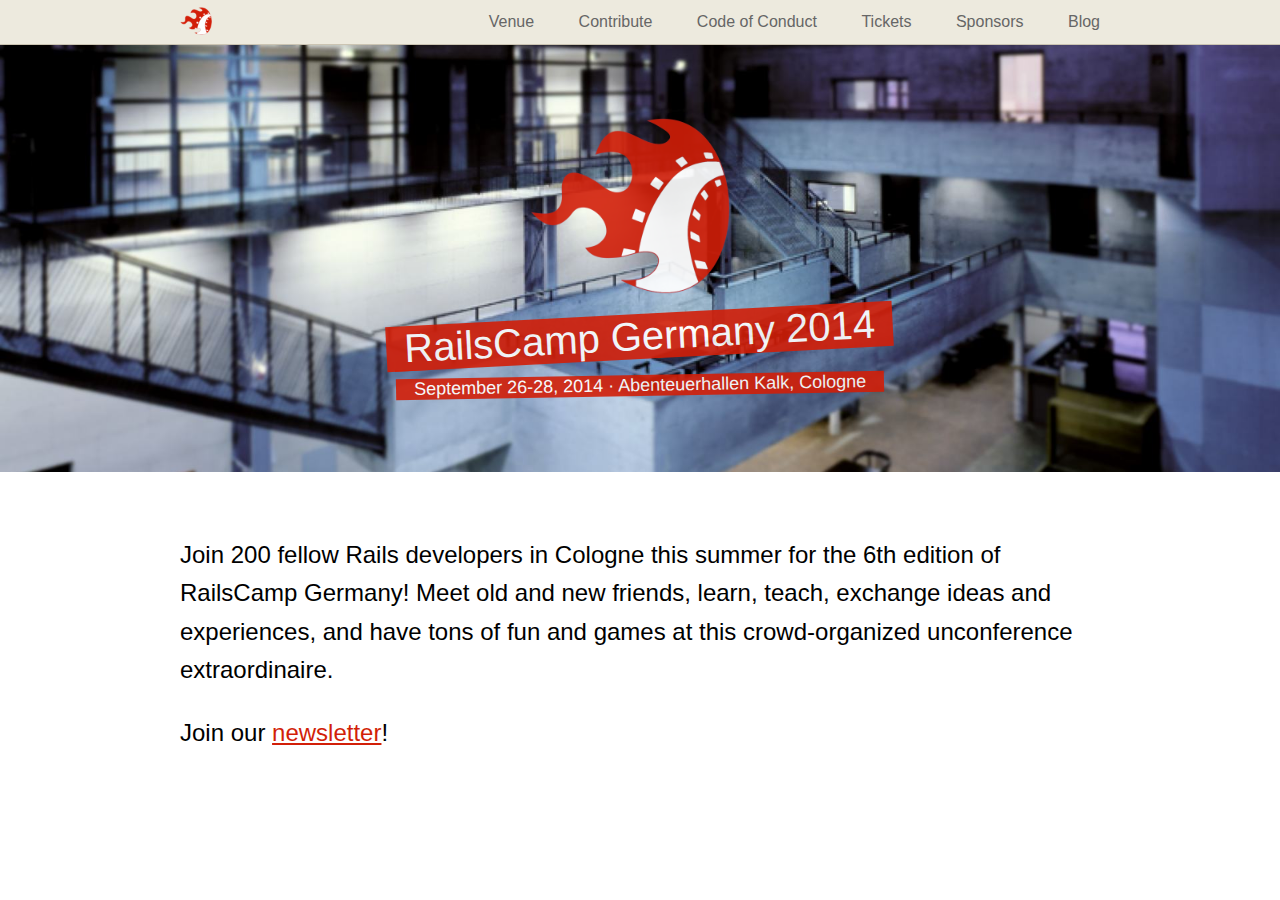
<file: index.html>
<!DOCTYPE html>
<html>
  <head>
    <meta charset="utf-8">
    <meta http-equiv="X-UA-Compatible" content="IE=edge,chrome=1">
    <title>Railscamp Germany 2014</title>
    <meta name="viewport" content="width=device-width, initial-scale=1.0" />
    <link rel="stylesheet" type="text/css" href="/assets/app-ba130a4f531c83c0b638c87364a6ecbd.css">

    <link rel="stylesheet" href="http://cdn.leafletjs.com/leaflet-0.5/leaflet.css" />
     <!--[if lte IE 8]>
         <link rel="stylesheet" href="http://cdn.leafletjs.com/leaflet-0.5/leaflet.ie.css" />
     <![endif]-->

    <link rel="shortcut icon" href="/assets/favicon-b6ed188bc984e58a2a44f969e8c0895f.ico" type="image/x-icon" />
<link rel="apple-touch-icon" href="/assets/apple-touch-icon-aed322e47dfe718a745416d028e49808.png" />
<link rel="apple-touch-icon" sizes="57x57" href="/assets/apple-touch-icon-57x57-aed322e47dfe718a745416d028e49808.png" />
<link rel="apple-touch-icon" sizes="72x72" href="/assets/apple-touch-icon-72x72-3bece4a6f75652f17a83cd6141ed9bf1.png" />
<link rel="apple-touch-icon" sizes="114x114" href="/assets/apple-touch-icon-114x114-50da87fe532cfe2121b4d78f636396a5.png" />
<link rel="apple-touch-icon" sizes="144x144" href="/assets/apple-touch-icon-144x144-d45921535675bea97e03141c5989da36.png" />

    <link rel="alternate" type="application/atom+xml" title="Railscamp Germany 2014 Updates" href="/blog/feed.xml" />
  </head>
  <body>
    <header>
      <div class="content pure-g-r">
        <div id="logo" class="pure-u-1-5">
          <a href="/"><img class="flame" src="/assets/railscamp_icon_48x48-4b2273fd0cd8388d3fdd169ac7032637.png" /></a>
        </div>
        <div class="menu-wrapper pure-u-4-5">
          <nav id ="menu" class="pure-menu pure-menu-open pure-menu-horizontal">
            <ul>
              <li>
                <a href="/venue">Venue</a>
              </li>
              <li>
                <a href="/contribute">Contribute</a>
              </li>
              <li>
                <a href="/coc">Code of Conduct</a>
              </li>
              <!-- <li>
                <a href="/schedule">Schedule</a>
              </li> -->
              <li>
                <a href="/tickets">Tickets</a>
              </li>
              <li>
                <a href="/sponsors">Sponsors</a>
              </li>
              <li>
                <a href="/blog">Blog</a>
              </li>
            </ul>
          </nav>
        </div>
      </div>
    </header>

    <div class="hero frontpage pure-g-r">
  <div class="pure-u-1">
    <p><img class="flame" src="/img/flame_500.png" /></p>
    <h1>RailsCamp Germany 2014</h1>
    <p><span class="subheading">September 26-28, 2014 &middot; Abenteuerhallen Kalk, Cologne</span></p>
  </div>
</div>

<div id="content">
  <div class="pure-g-r">
    <div class="pure-u-1">
      <p class="intro">
        Join 200 fellow Rails developers in Cologne this summer for the 6th
        edition of RailsCamp Germany! Meet old and new friends, learn, teach,
        exchange ideas and experiences, and have tons of fun and games at this
        crowd-organized unconference extraordinaire.
      </p>
      <p class="intro">
        Join our <a href="/newsletter">newsletter</a>!
      </p>

    </div>



    <div class="pure-u-2">
      <!-- <a class="twitter-timeline" data-dnt="true" href="https://twitter.com/railscamp_de"  data-widget-id="346584881855356928">Tweets by @railscamp_de</a> -->
      <!-- <script>!function(d,s,id){var js,fjs=d.getElementsByTagName(s)[0],p=/^http:/.test(d.location)?'http':'https';if(!d.getElementById(id)){js=d.createElement(s);js.id=id;js.src=p+"://platform.twitter.com/widgets.js";fjs.parentNode.insertBefore(js,fjs);}}(document,"script","twitter-wjs");</script> -->
    </div>
  </div>
</div>
<!-- <div id="home"> -->
<!--   <section> -->
<!--     <p><strong>Full website coming soon. In the meantime:</strong></p> -->
<!--     <ul> -->
<!--       <li>Mark your calendar!</li> -->
<!--       <li>Follow us <a href="https://twitter.com/railscamp_de">on Twitter</a></li> -->
<!--       <li>Track the event <a href="http://lanyrd.com/2013/rcg13/">on Lanyrd</a></li> -->
<!--       <li>Think about how you want to contribute (e.g. preparing a talk/session, -->
<!--       helping with organization, helping out on site during the event).</li> -->
<!--     </ul> -->
<!--   </section> -->
<!--   <section> -->
<!--     <p><strong>Get involved with unorganizing our unconference:</strong></p> -->
<!--     <ul> -->
<!--       <li><a href="http://titanpad.com/BUX3ZVllLt">Check out the idea pad</a> and -->
<!--       add your name to something you want to be responsible for</li> -->
<!--       <li>Get on the <a href="https://groups.google.com/forum/?fromgroups#!forum/railscamp2013"> -->
<!--         orga mailing list</a></li> -->
<!--       <li>Jump on the IRC channel: <a href="irc://irc.freenode.net:7000/5apps"> -->
<!--         #railscamp_de on Freenode</a></li> -->
<!--     </ul> -->
<!--   </section> -->
<!--   <section class="blog"> -->
<!--     <p><strong>Check out what's new:</strong></p> -->
<!--     <ul class="posts"> -->
<!--        -->
<!--       <li><span>30 May 2014</span> &raquo; <a href="/news/2014/05/30/join-us-for-another-epic-railscamp-germany.html">RailsCamp Germany is back, and you're all invited!</a></li> -->
<!--        -->
<!--     </ul> -->
<!--   </section> -->
<!--   <section class="photos"> -->
<!--     <img src="img/venue_main-hall_1.png" alt="Venue, Main Hall" /> -->
<!--     <img src="img/venue_main-hall_2.png" alt="Venue, Main Hall" /> -->
<!--     <img src="img/venue_outside_1.png" alt="Venue, outside" /> -->
<!--     <img src="img/venue_skate-hall_1.png" alt="Venue, Skate Hall" /> -->
<!--   </section> -->
<!-- </div> -->


    <script type="text/javascript" src="/assets/vendor/responsive-nav-b3012f97cb92f4c4c399aa2f1273b473.js"></script>

    <script>
    var navigation = responsiveNav("#menu", { // Selector: The ID of the wrapper
        animate: true, // Boolean: Use CSS3 transitions, true or false
        transition: 400, // Integer: Speed of the transition, in milliseconds
        label: "", // String: Label for the navigation toggle
        insert: "after", // String: Insert the toggle before or after the navigation
        customToggle: "", // Selector: Specify the ID of a custom toggle
        openPos: "relative", // String: Position of the opened nav, relative or static
        jsClass: "js", // String: 'JS enabled' class which is added to <html> el
        init: function(){}, // Function: Init callback
        open: function(){}, // Function: Open callback
        close: function(){} // Function: Close callback
    });
    </script>

  </body>
</html>
</file>
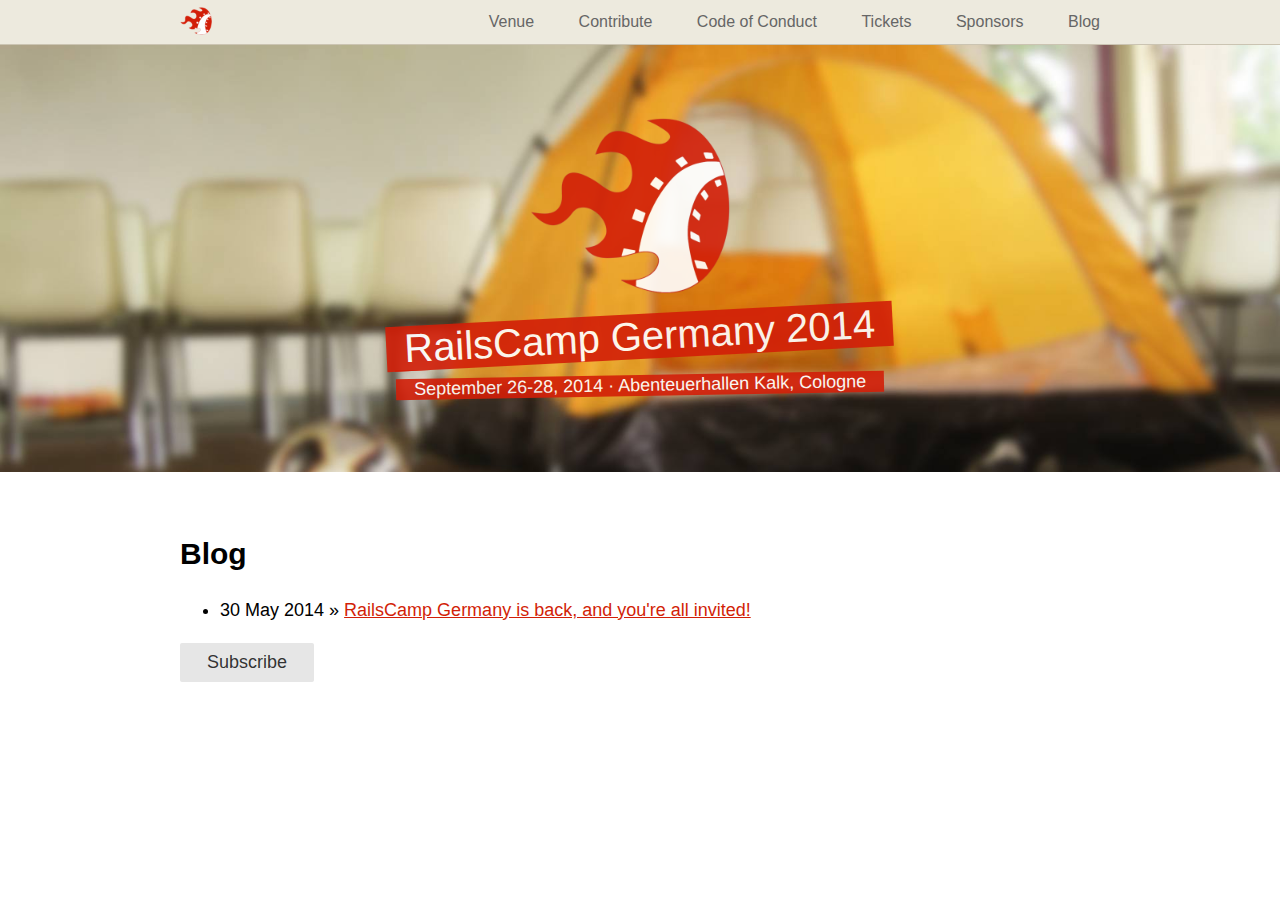
<file: blog/index.html>
<!DOCTYPE html>
<html>
  <head>
    <meta charset="utf-8">
    <meta http-equiv="X-UA-Compatible" content="IE=edge,chrome=1">
    <title>Blog | Railscamp Germany 2014</title>
    <meta name="viewport" content="width=device-width, initial-scale=1.0" />
    <link rel="stylesheet" type="text/css" href="/assets/app-ba130a4f531c83c0b638c87364a6ecbd.css">

    <link rel="stylesheet" href="http://cdn.leafletjs.com/leaflet-0.5/leaflet.css" />
     <!--[if lte IE 8]>
         <link rel="stylesheet" href="http://cdn.leafletjs.com/leaflet-0.5/leaflet.ie.css" />
     <![endif]-->

    <link rel="shortcut icon" href="/assets/favicon-b6ed188bc984e58a2a44f969e8c0895f.ico" type="image/x-icon" />
<link rel="apple-touch-icon" href="/assets/apple-touch-icon-aed322e47dfe718a745416d028e49808.png" />
<link rel="apple-touch-icon" sizes="57x57" href="/assets/apple-touch-icon-57x57-aed322e47dfe718a745416d028e49808.png" />
<link rel="apple-touch-icon" sizes="72x72" href="/assets/apple-touch-icon-72x72-3bece4a6f75652f17a83cd6141ed9bf1.png" />
<link rel="apple-touch-icon" sizes="114x114" href="/assets/apple-touch-icon-114x114-50da87fe532cfe2121b4d78f636396a5.png" />
<link rel="apple-touch-icon" sizes="144x144" href="/assets/apple-touch-icon-144x144-d45921535675bea97e03141c5989da36.png" />

    <link rel="alternate" type="application/atom+xml" title="Railscamp Germany 2014 Updates" href="/blog/feed.xml" />
  </head>
  <body>
    <header>
      <div class="content pure-g-r">
        <div id="logo" class="pure-u-1-5">
          <a href="/"><img class="flame" src="/assets/railscamp_icon_48x48-4b2273fd0cd8388d3fdd169ac7032637.png" /></a>
        </div>
        <div class="menu-wrapper pure-u-4-5">
          <nav id ="menu" class="pure-menu pure-menu-open pure-menu-horizontal">
            <ul>
              <li>
                <a href="/venue">Venue</a>
              </li>
              <li>
                <a href="/contribute">Contribute</a>
              </li>
              <li>
                <a href="/coc">Code of Conduct</a>
              </li>
              <!-- <li>
                <a href="/schedule">Schedule</a>
              </li> -->
              <li>
                <a href="/tickets">Tickets</a>
              </li>
              <li>
                <a href="/sponsors">Sponsors</a>
              </li>
              <li>
                <a href="/blog">Blog</a>
              </li>
            </ul>
          </nav>
        </div>
      </div>
    </header>

    <div class="hero blog pure-g-r">
  <div class="pure-u-1">
    <p><img class="flame" src="/img/flame_500.png" /></p>
    <h1>RailsCamp Germany 2014</h1>
    <p><span class="subheading">September 26-28, 2014 &middot; Abenteuerhallen Kalk, Cologne</span></p>
  </div>
</div>
<div id="content">
  <div class="pure-g-r">
    <div class="pure-u-1">
      <h2>Blog</h2>
      <ul class="posts">
        
        <li><span>30 May 2014</span> &raquo; <a href="/news/2014/05/30/join-us-for-another-epic-railscamp-germany.html">RailsCamp Germany is back, and you're all invited!</a></li>
        
      </ul>
      <p>
        <input type="button" onclick="(function(){var z=document.createElement('script');z.src='https://www.subtome.com/load.js';document.body.appendChild(z);})()" value="Subscribe" class="pure-button">
      </p>
    </div>
  </div>
</div>


    <script type="text/javascript" src="/assets/vendor/responsive-nav-b3012f97cb92f4c4c399aa2f1273b473.js"></script>

    <script>
    var navigation = responsiveNav("#menu", { // Selector: The ID of the wrapper
        animate: true, // Boolean: Use CSS3 transitions, true or false
        transition: 400, // Integer: Speed of the transition, in milliseconds
        label: "", // String: Label for the navigation toggle
        insert: "after", // String: Insert the toggle before or after the navigation
        customToggle: "", // Selector: Specify the ID of a custom toggle
        openPos: "relative", // String: Position of the opened nav, relative or static
        jsClass: "js", // String: 'JS enabled' class which is added to <html> el
        init: function(){}, // Function: Init callback
        open: function(){}, // Function: Open callback
        close: function(){} // Function: Close callback
    });
    </script>

  </body>
</html>
</file>
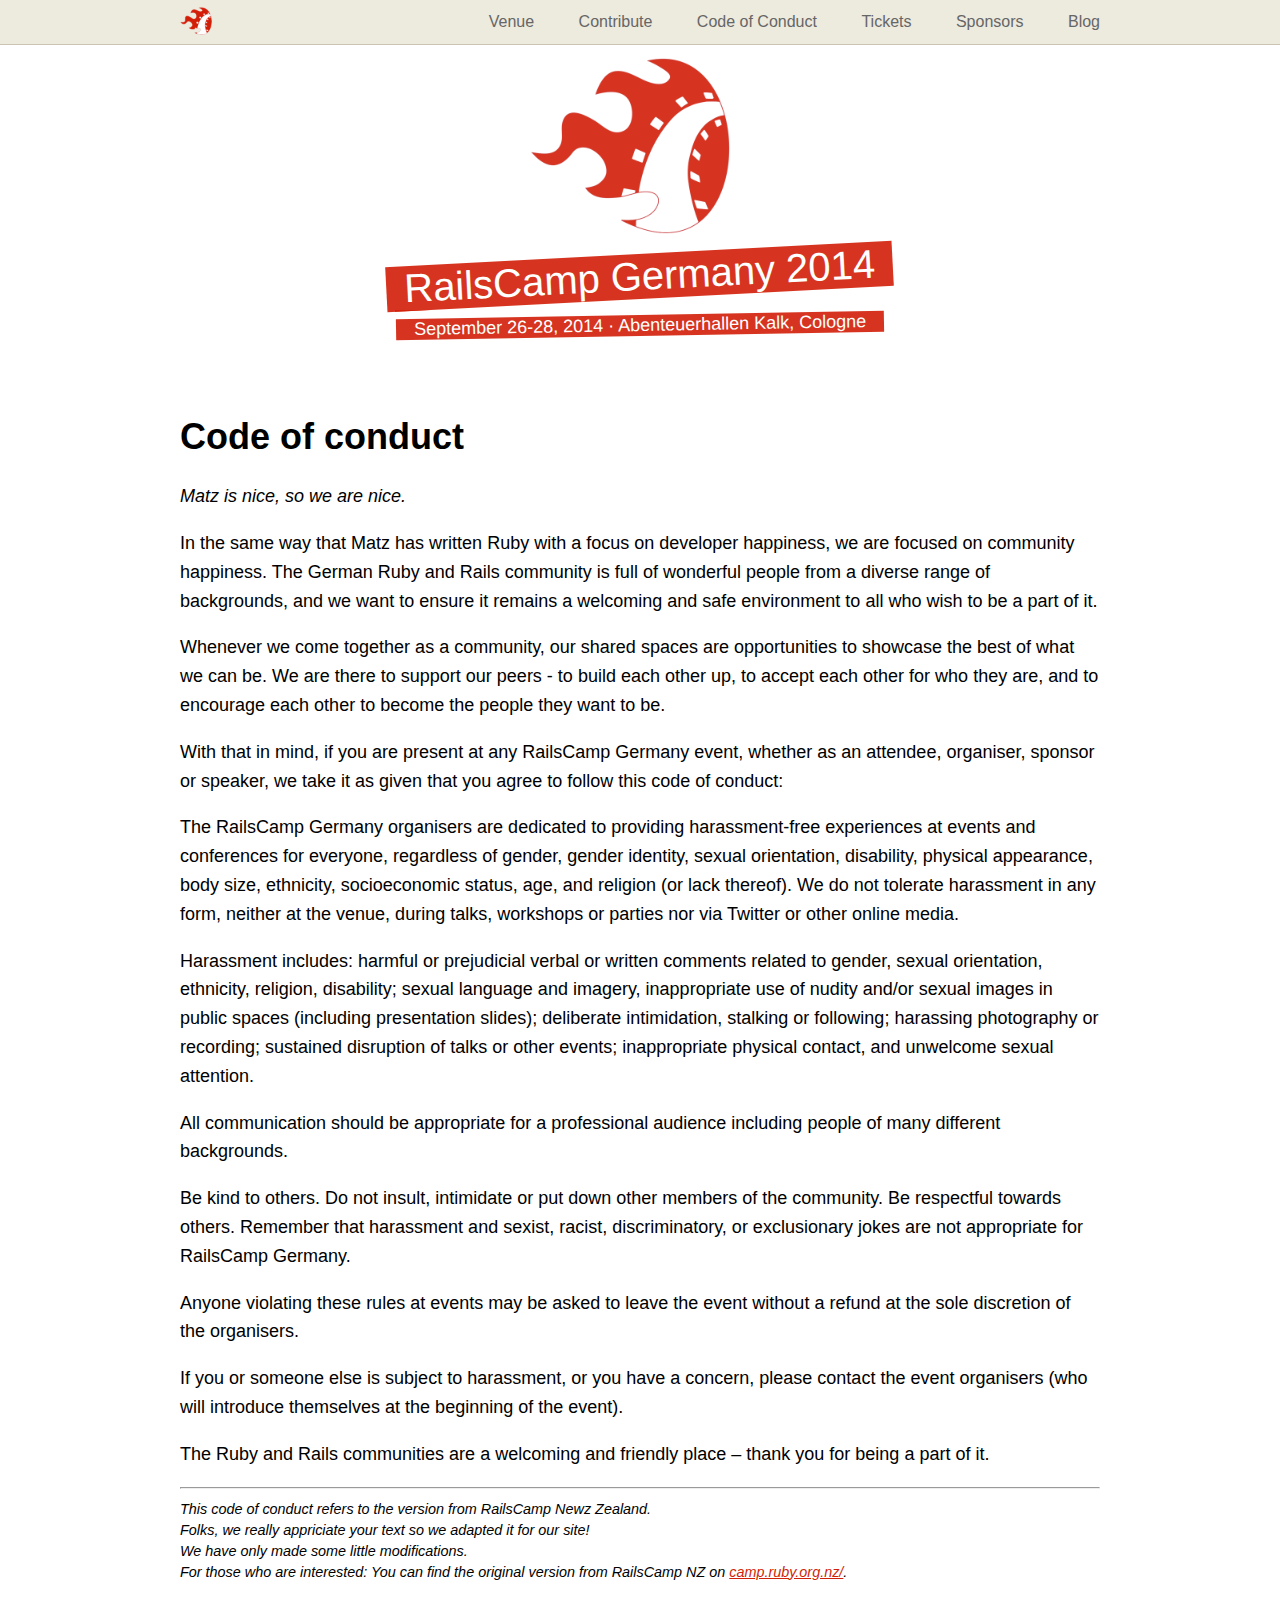
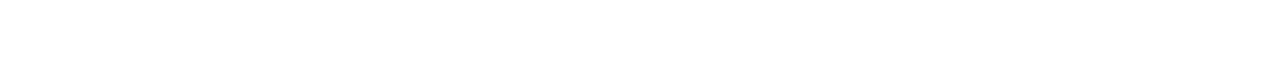
<file: coc/index.html>
<!DOCTYPE html>
<html>
  <head>
    <meta charset="utf-8">
    <meta http-equiv="X-UA-Compatible" content="IE=edge,chrome=1">
    <title>Code of conduct | Railscamp Germany 2014</title>
    <meta name="viewport" content="width=device-width, initial-scale=1.0" />
    <link rel="stylesheet" type="text/css" href="/assets/app-ba130a4f531c83c0b638c87364a6ecbd.css">

    <link rel="stylesheet" href="http://cdn.leafletjs.com/leaflet-0.5/leaflet.css" />
     <!--[if lte IE 8]>
         <link rel="stylesheet" href="http://cdn.leafletjs.com/leaflet-0.5/leaflet.ie.css" />
     <![endif]-->

    <link rel="shortcut icon" href="/assets/favicon-b6ed188bc984e58a2a44f969e8c0895f.ico" type="image/x-icon" />
<link rel="apple-touch-icon" href="/assets/apple-touch-icon-aed322e47dfe718a745416d028e49808.png" />
<link rel="apple-touch-icon" sizes="57x57" href="/assets/apple-touch-icon-57x57-aed322e47dfe718a745416d028e49808.png" />
<link rel="apple-touch-icon" sizes="72x72" href="/assets/apple-touch-icon-72x72-3bece4a6f75652f17a83cd6141ed9bf1.png" />
<link rel="apple-touch-icon" sizes="114x114" href="/assets/apple-touch-icon-114x114-50da87fe532cfe2121b4d78f636396a5.png" />
<link rel="apple-touch-icon" sizes="144x144" href="/assets/apple-touch-icon-144x144-d45921535675bea97e03141c5989da36.png" />

    <link rel="alternate" type="application/atom+xml" title="Railscamp Germany 2014 Updates" href="/blog/feed.xml" />
  </head>
  <body>
    <header>
      <div class="content pure-g-r">
        <div id="logo" class="pure-u-1-5">
          <a href="/"><img class="flame" src="/assets/railscamp_icon_48x48-4b2273fd0cd8388d3fdd169ac7032637.png" /></a>
        </div>
        <div class="menu-wrapper pure-u-4-5">
          <nav id ="menu" class="pure-menu pure-menu-open pure-menu-horizontal">
            <ul>
              <li>
                <a href="/venue">Venue</a>
              </li>
              <li>
                <a href="/contribute">Contribute</a>
              </li>
              <li>
                <a href="/coc">Code of Conduct</a>
              </li>
              <!-- <li>
                <a href="/schedule">Schedule</a>
              </li> -->
              <li>
                <a href="/tickets">Tickets</a>
              </li>
              <li>
                <a href="/sponsors">Sponsors</a>
              </li>
              <li>
                <a href="/blog">Blog</a>
              </li>
            </ul>
          </nav>
        </div>
      </div>
    </header>

    <div class="hero coc pure-g-r">
  <div class="pure-u-1">
    <p><img class="flame" src="/img/flame_500.png" /></p>
    <h1>RailsCamp Germany 2014</h1>
    <p><span class="subheading">September 26-28, 2014 &middot; Abenteuerhallen Kalk, Cologne</span></p>
  </div>
</div>

<div id="content">
  <div class="pure-g-r">
    <div class="pure-u-1">
      <h1>Code of conduct</h1>
      <p><i>Matz is nice, so we are nice.</i></p>

      <p>
        In the same way that Matz has written Ruby with a focus on developer happiness, we are focused on community happiness. The German Ruby and Rails community is full of wonderful people from a diverse range of backgrounds, and we want to ensure it remains a welcoming and safe environment to all who wish to be a part of it.
      </p>
      <p>
        Whenever we come together as a community, our shared spaces are opportunities to showcase the best of what we can be. We are there to support our peers - to build each other up, to accept each other for who they are, and to encourage each other to become the people they want to be.
      </p>
      <p>
        With that in mind, if you are present at any RailsCamp Germany event, whether as an attendee, organiser, sponsor or speaker, we take it as given that you agree to follow this code of conduct:
      </p>
      <p>
        The RailsCamp Germany organisers are dedicated to providing harassment-free experiences at events and conferences for everyone, regardless of gender, gender identity, sexual orientation, disability, physical appearance, body size, ethnicity, socioeconomic status, age, and religion (or lack thereof). We do not tolerate harassment in any form, neither at the venue, during talks, workshops or parties nor via Twitter or other online media.
      </p>
      <p>
        Harassment includes: harmful or prejudicial verbal or written comments related to gender, sexual orientation, ethnicity, religion, disability; sexual language and imagery, inappropriate use of nudity and/or sexual images in public spaces (including presentation slides); deliberate intimidation, stalking or following; harassing photography or recording; sustained disruption of talks or other events; inappropriate physical contact, and unwelcome sexual attention.
      <p/>
      <p>
        All communication should be appropriate for a professional audience including people of many different backgrounds.
      </p>
      <p>
        Be kind to others. Do not insult, intimidate or put down other members of the community. Be respectful towards others. Remember that harassment and sexist, racist, discriminatory, or exclusionary jokes are not appropriate for RailsCamp Germany.
      </p>
      <p>
        Anyone violating these rules at events may be asked to leave the event without a refund at the sole discretion of the organisers.
      </p>
      <p>
        If you or someone else is subject to harassment, or you have a concern, please contact the event organisers (who will introduce themselves at the beginning of the event).
      </p>
      <p>
        The Ruby and Rails communities are a welcoming and friendly place – thank you for being a part of it.
      </p>
      <hr />
      <small>
        <i>This code of conduct refers to the version from RailsCamp Newz Zealand.<br />
        Folks, we really appriciate your text so we adapted it for our site!<br />
        We have only made some little modifications.<br />
        For those who are interested: You can find the original version from RailsCamp NZ on <a href="http://camp.ruby.org.nz/">camp.ruby.org.nz/</a>.<i>
      </small>
    </div>



<!--       <div class="pure-g-r travel-information">

        <div class="pure-u-1-3 vehicle">
          <h3>Bike, Car, Spaceship & Hovercraft</h3>
          <p>
            Abenteuerhallen Kalk
            <br> Christian-Sünner-Straße 8
            <br> 51103 Köln
            <br><small>50.9352007, 7.00926661</small>
          </p>
          <p><a href="http://ahk.abenteuerhallenkalk.de/anfahrt/">Additional
            information</a> is available on the website of Abenteuerhallen.</p>
        </div> -->

<!--         <div class="pure-u-2-3">
          <h3>Public Transport</h3>
          <h4>Subway/Underground</h4>
          <p>Take the tram ("Stadtbahn") <b>#1</b> or <b>#9</b> to station
          <em>Kapelle Kalk</em>. Walk along <em>Wiersbergstr.</em> until you
          reach an old entrance gate. Go straight ahead and you'll see the
          Abenteuerhalle on the right.</p>
          <h4>Apps</h4>
          <p>Deutsche Bahn provides travel information for all public transportation in Cologne
          via the <a href="http://www.bahn.de/p/view/buchung/mobil/db-navigator.shtml">DB Navigator App</a>.
          (Tickets also available via <a href="http://handyticket.de">HandyTicket App</a>)</p>
        </div> -->

<!--         <div class="pure-u-1">
          <h2>Accommodation</h2>
          <p>If you want to get real with camping, just bring your sleeping bag
          and sleeping pad and simply stay at the venue. The skate hall fits
          about 100 people, and there are bathrooms with showers.</p>
          <p><img class="image as-full-width" src="/img/venue_skate-hall_1.png" alt="Venue Skate Hall 1"></p>
          <p>If you prefer a more comfortable place to stay you should be able
          to find plenty of other accommodations in Cologne. Feel free to
          contact us, in case you need any help.</p>
        </div> -->


    <script type="text/javascript" src="/assets/vendor/responsive-nav-b3012f97cb92f4c4c399aa2f1273b473.js"></script>

    <script>
    var navigation = responsiveNav("#menu", { // Selector: The ID of the wrapper
        animate: true, // Boolean: Use CSS3 transitions, true or false
        transition: 400, // Integer: Speed of the transition, in milliseconds
        label: "", // String: Label for the navigation toggle
        insert: "after", // String: Insert the toggle before or after the navigation
        customToggle: "", // Selector: Specify the ID of a custom toggle
        openPos: "relative", // String: Position of the opened nav, relative or static
        jsClass: "js", // String: 'JS enabled' class which is added to <html> el
        init: function(){}, // Function: Init callback
        open: function(){}, // Function: Open callback
        close: function(){} // Function: Close callback
    });
    </script>

  </body>
</html>
</file>
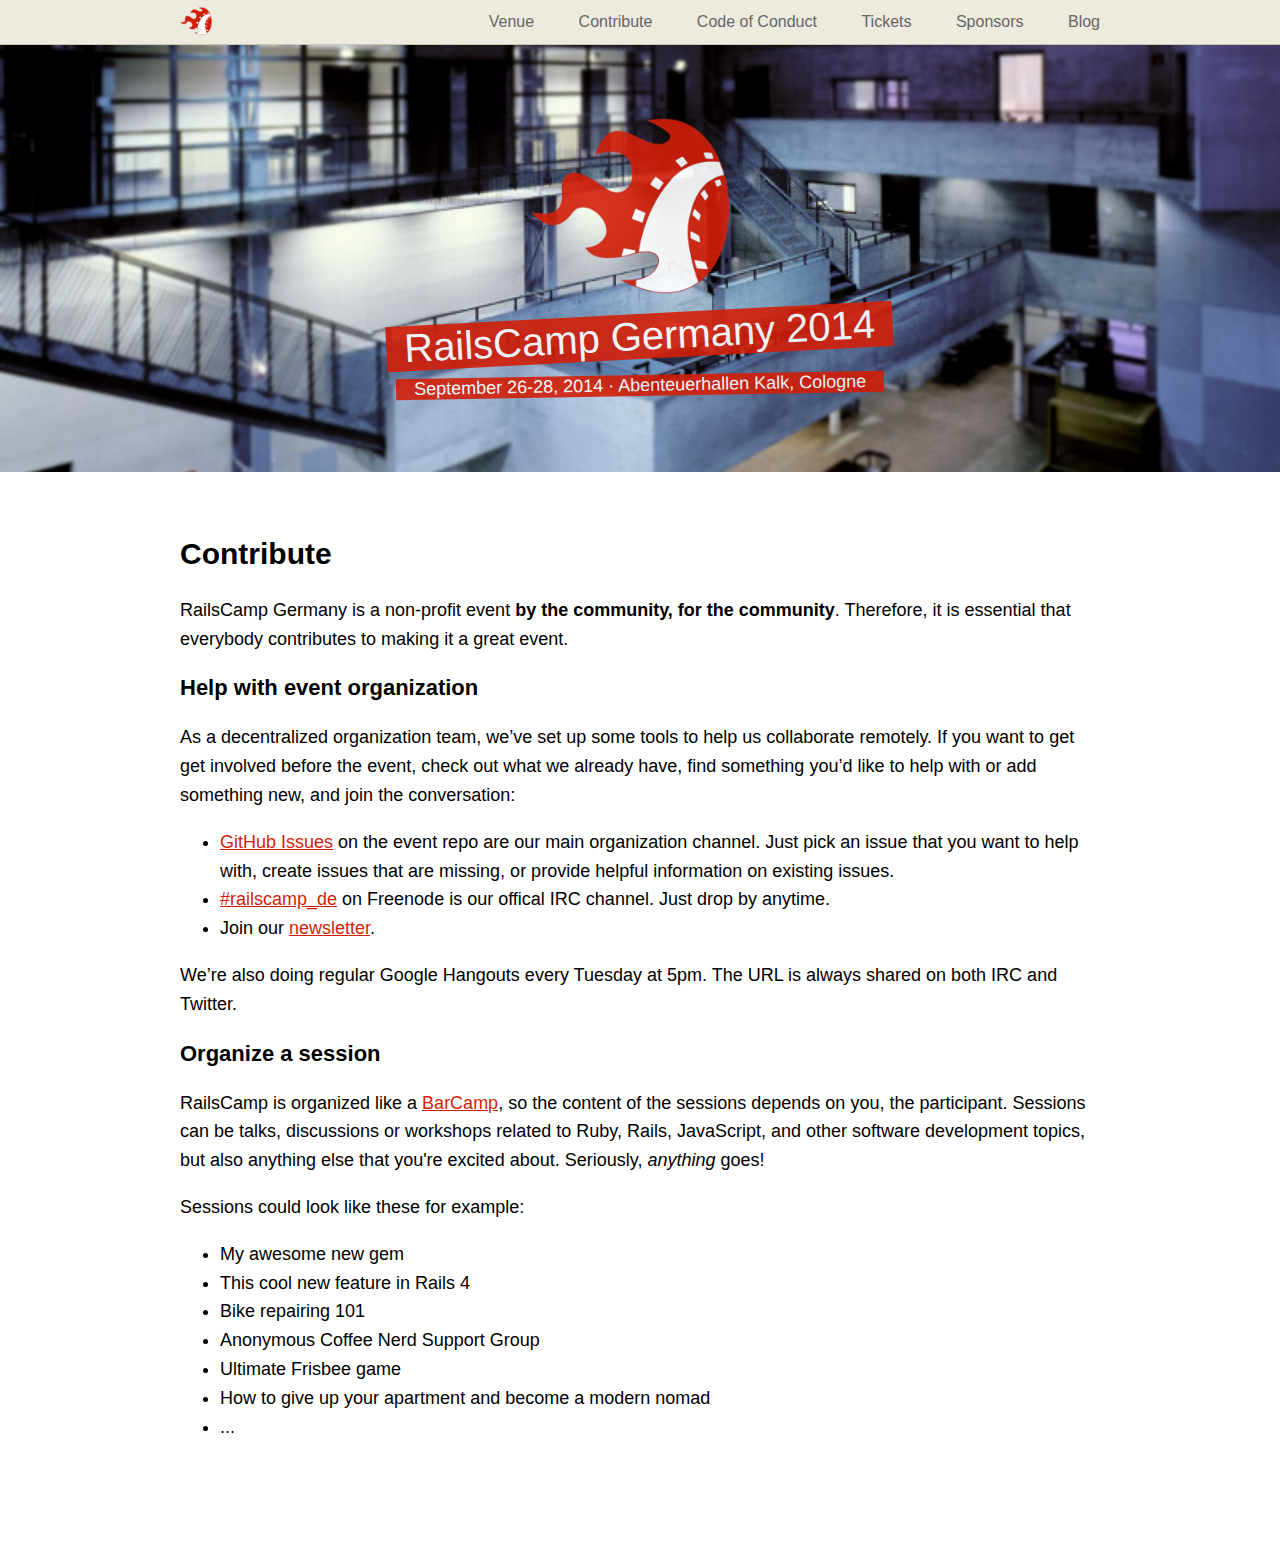
<file: contribute/index.html>
<!DOCTYPE html>
<html>
  <head>
    <meta charset="utf-8">
    <meta http-equiv="X-UA-Compatible" content="IE=edge,chrome=1">
    <title>Contributing to RailsCamp Germany 2014</title>
    <meta name="viewport" content="width=device-width, initial-scale=1.0" />
    <link rel="stylesheet" type="text/css" href="/assets/app-ba130a4f531c83c0b638c87364a6ecbd.css">

    <link rel="stylesheet" href="http://cdn.leafletjs.com/leaflet-0.5/leaflet.css" />
     <!--[if lte IE 8]>
         <link rel="stylesheet" href="http://cdn.leafletjs.com/leaflet-0.5/leaflet.ie.css" />
     <![endif]-->

    <link rel="shortcut icon" href="/assets/favicon-b6ed188bc984e58a2a44f969e8c0895f.ico" type="image/x-icon" />
<link rel="apple-touch-icon" href="/assets/apple-touch-icon-aed322e47dfe718a745416d028e49808.png" />
<link rel="apple-touch-icon" sizes="57x57" href="/assets/apple-touch-icon-57x57-aed322e47dfe718a745416d028e49808.png" />
<link rel="apple-touch-icon" sizes="72x72" href="/assets/apple-touch-icon-72x72-3bece4a6f75652f17a83cd6141ed9bf1.png" />
<link rel="apple-touch-icon" sizes="114x114" href="/assets/apple-touch-icon-114x114-50da87fe532cfe2121b4d78f636396a5.png" />
<link rel="apple-touch-icon" sizes="144x144" href="/assets/apple-touch-icon-144x144-d45921535675bea97e03141c5989da36.png" />

    <link rel="alternate" type="application/atom+xml" title="Railscamp Germany 2014 Updates" href="/blog/feed.xml" />
  </head>
  <body>
    <header>
      <div class="content pure-g-r">
        <div id="logo" class="pure-u-1-5">
          <a href="/"><img class="flame" src="/assets/railscamp_icon_48x48-4b2273fd0cd8388d3fdd169ac7032637.png" /></a>
        </div>
        <div class="menu-wrapper pure-u-4-5">
          <nav id ="menu" class="pure-menu pure-menu-open pure-menu-horizontal">
            <ul>
              <li>
                <a href="/venue">Venue</a>
              </li>
              <li>
                <a href="/contribute">Contribute</a>
              </li>
              <li>
                <a href="/coc">Code of Conduct</a>
              </li>
              <!-- <li>
                <a href="/schedule">Schedule</a>
              </li> -->
              <li>
                <a href="/tickets">Tickets</a>
              </li>
              <li>
                <a href="/sponsors">Sponsors</a>
              </li>
              <li>
                <a href="/blog">Blog</a>
              </li>
            </ul>
          </nav>
        </div>
      </div>
    </header>

    <div class="hero frontpage pure-g-r">
  <div class="pure-u-1">
    <p><img class="flame" src="/img/flame_500.png" /></p>
    <h1>RailsCamp Germany 2014</h1>
    <p><span class="subheading">September 26-28, 2014 &middot; Abenteuerhallen Kalk, Cologne</span></p>
  </div>
</div>

<div id="content">
  <h2>Contribute</h2>
  <p>RailsCamp Germany is a non-profit event <strong>by the community, for
  the community</strong>. Therefore, it is essential that everybody contributes
  to making it a great event.</p>
  <h3>Help with event organization</h3>
  <p>
    As a decentralized organization team, we’ve set up some tools to help us
    collaborate remotely. If you want to get get involved before the event, check
    out what we already have, find something you’d like to help with or add
    something new, and join the conversation:
  </p>
  <ul>
    <li><a href="https://github.com/railscamp/railscamp-germany-2014/issues?state=open">GitHub Issues</a> on the event repo are our main organization channel. Just pick an issue that you want to help with, create issues that are missing, or provide helpful information on existing issues.</li>
    <li><a href="irc://irc.freenode.net:7000/railcamp_de">#railscamp_de</a> on Freenode is our offical IRC channel. Just drop by anytime.</li>
    <li>Join our <a href="/newsletter">newsletter</a>.</li>
    <!-- <li>The <a href="https://groups.google.com/forum/#!forum/railscamp-de">orga mailing list</a> is the only non-public channel, which we only use for confidential information. If you want access, just request it. It’s not necessary for anything other than looking at a few boring numbers, though. ;)</li> -->
  </ul>
  <p>We’re also doing regular Google Hangouts every Tuesday at 5pm. The URL is
  always shared on both IRC and Twitter.</p>
  <h3>Organize a session</h3>
  <p>
    RailsCamp is organized like a <a href="http://en.wikipedia.org/wiki/BarCamp">BarCamp</a>,
    so the content of the sessions depends on you, the participant. Sessions
    can be talks, discussions or workshops related to Ruby, Rails, JavaScript,
    and other software development topics, but also anything else that you're
    excited about. Seriously, <em>anything</em> goes!
  </p>
  <p>Sessions could look like these for example:</p>
  <ul>
    <li>My awesome new gem</li>
    <li>This cool new feature in Rails 4</li>
    <li>Bike repairing 101</li>
    <li>Anonymous Coffee Nerd Support Group</li>
    <li>Ultimate Frisbee game</li>
    <li>How to give up your apartment and become a modern nomad</li>
    <li>...</li>
  </ul>
  <!-- <p><strong>So, get going and propose your own session at our <a href="http://sessions.railscamp.de/">session planning tool</a></strong></p> -->
</div>


    <script type="text/javascript" src="/assets/vendor/responsive-nav-b3012f97cb92f4c4c399aa2f1273b473.js"></script>

    <script>
    var navigation = responsiveNav("#menu", { // Selector: The ID of the wrapper
        animate: true, // Boolean: Use CSS3 transitions, true or false
        transition: 400, // Integer: Speed of the transition, in milliseconds
        label: "", // String: Label for the navigation toggle
        insert: "after", // String: Insert the toggle before or after the navigation
        customToggle: "", // Selector: Specify the ID of a custom toggle
        openPos: "relative", // String: Position of the opened nav, relative or static
        jsClass: "js", // String: 'JS enabled' class which is added to <html> el
        init: function(){}, // Function: Init callback
        open: function(){}, // Function: Open callback
        close: function(){} // Function: Close callback
    });
    </script>

  </body>
</html>
</file>
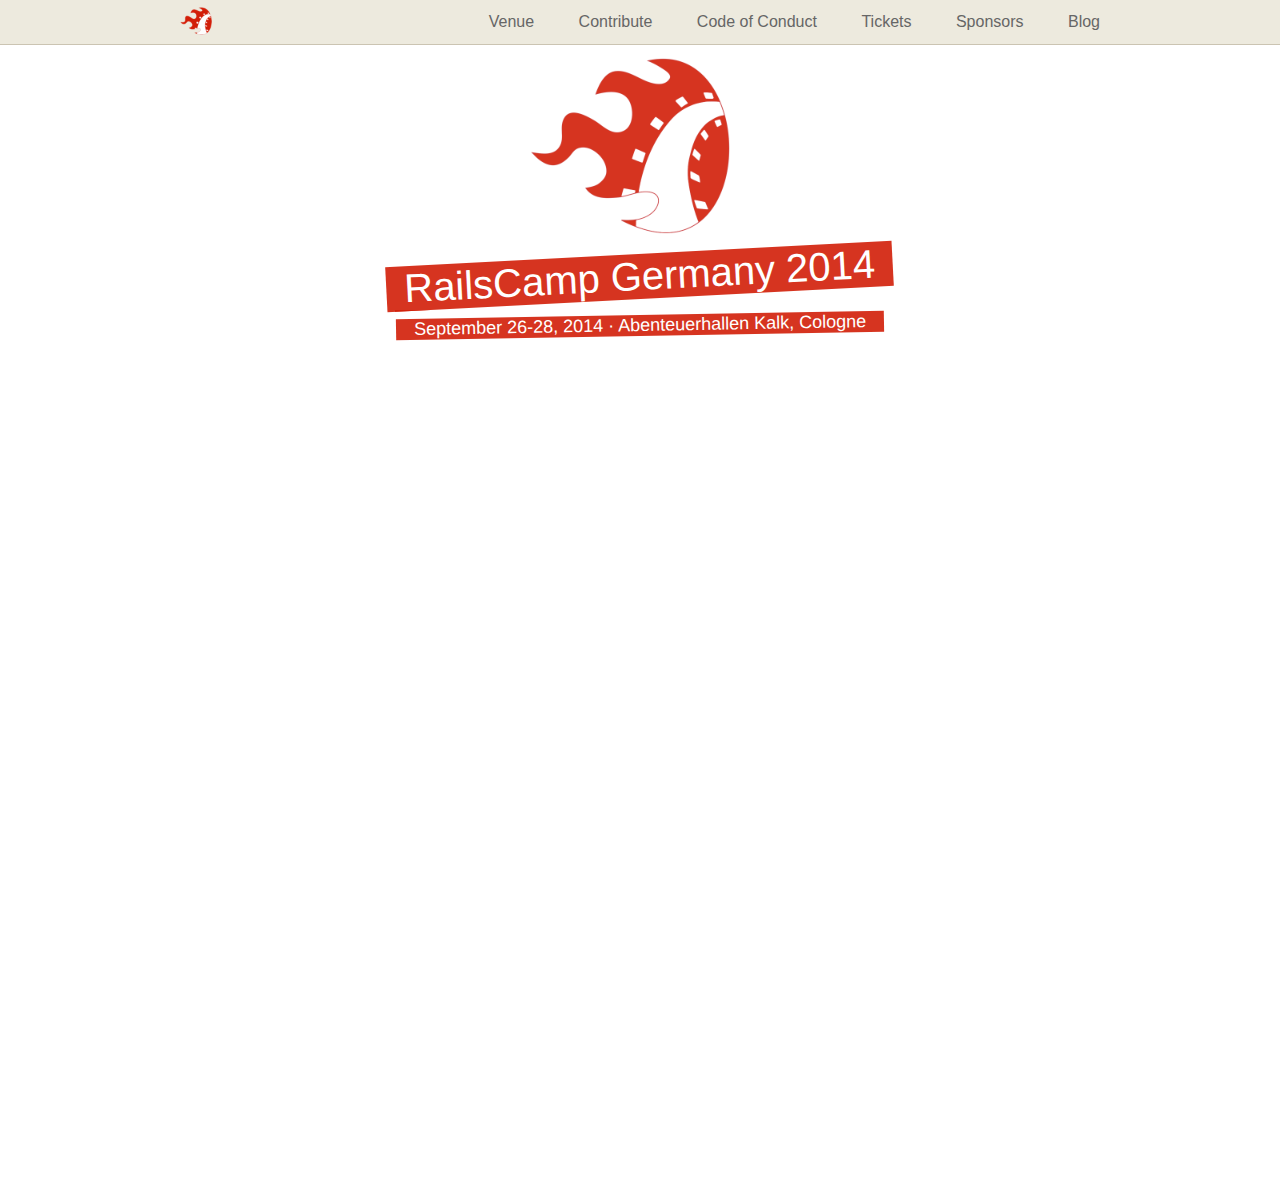
<file: newsletter/index.html>
<!DOCTYPE html>
<html>
  <head>
    <meta charset="utf-8">
    <meta http-equiv="X-UA-Compatible" content="IE=edge,chrome=1">
    <title>Railscamp Germany 2014</title>
    <meta name="viewport" content="width=device-width, initial-scale=1.0" />
    <link rel="stylesheet" type="text/css" href="/assets/app-ba130a4f531c83c0b638c87364a6ecbd.css">

    <link rel="stylesheet" href="http://cdn.leafletjs.com/leaflet-0.5/leaflet.css" />
     <!--[if lte IE 8]>
         <link rel="stylesheet" href="http://cdn.leafletjs.com/leaflet-0.5/leaflet.ie.css" />
     <![endif]-->

    <link rel="shortcut icon" href="/assets/favicon-b6ed188bc984e58a2a44f969e8c0895f.ico" type="image/x-icon" />
<link rel="apple-touch-icon" href="/assets/apple-touch-icon-aed322e47dfe718a745416d028e49808.png" />
<link rel="apple-touch-icon" sizes="57x57" href="/assets/apple-touch-icon-57x57-aed322e47dfe718a745416d028e49808.png" />
<link rel="apple-touch-icon" sizes="72x72" href="/assets/apple-touch-icon-72x72-3bece4a6f75652f17a83cd6141ed9bf1.png" />
<link rel="apple-touch-icon" sizes="114x114" href="/assets/apple-touch-icon-114x114-50da87fe532cfe2121b4d78f636396a5.png" />
<link rel="apple-touch-icon" sizes="144x144" href="/assets/apple-touch-icon-144x144-d45921535675bea97e03141c5989da36.png" />

    <link rel="alternate" type="application/atom+xml" title="Railscamp Germany 2014 Updates" href="/blog/feed.xml" />
  </head>
  <body>
    <header>
      <div class="content pure-g-r">
        <div id="logo" class="pure-u-1-5">
          <a href="/"><img class="flame" src="/assets/railscamp_icon_48x48-4b2273fd0cd8388d3fdd169ac7032637.png" /></a>
        </div>
        <div class="menu-wrapper pure-u-4-5">
          <nav id ="menu" class="pure-menu pure-menu-open pure-menu-horizontal">
            <ul>
              <li>
                <a href="/venue">Venue</a>
              </li>
              <li>
                <a href="/contribute">Contribute</a>
              </li>
              <li>
                <a href="/coc">Code of Conduct</a>
              </li>
              <!-- <li>
                <a href="/schedule">Schedule</a>
              </li> -->
              <li>
                <a href="/tickets">Tickets</a>
              </li>
              <li>
                <a href="/sponsors">Sponsors</a>
              </li>
              <li>
                <a href="/blog">Blog</a>
              </li>
            </ul>
          </nav>
        </div>
      </div>
    </header>

    <div class="hero newsletter pure-g-r">
  <div class="pure-u-1">
    <p><img class="flame" src="/img/flame_500.png" /></p>
    <h1>RailsCamp Germany 2014</h1>
    <p><span class="subheading">September 26-28, 2014 &middot; Abenteuerhallen Kalk, Cologne</span></p>
  </div>
</div>

<div id="content">
  <div class="pure-g-r">
    <div class="newsletter">
      <iframe src="http://eepurl.com/VT0Vv"></iframe>
    </div>


  </div>
</div>



    <script type="text/javascript" src="/assets/vendor/responsive-nav-b3012f97cb92f4c4c399aa2f1273b473.js"></script>

    <script>
    var navigation = responsiveNav("#menu", { // Selector: The ID of the wrapper
        animate: true, // Boolean: Use CSS3 transitions, true or false
        transition: 400, // Integer: Speed of the transition, in milliseconds
        label: "", // String: Label for the navigation toggle
        insert: "after", // String: Insert the toggle before or after the navigation
        customToggle: "", // Selector: Specify the ID of a custom toggle
        openPos: "relative", // String: Position of the opened nav, relative or static
        jsClass: "js", // String: 'JS enabled' class which is added to <html> el
        init: function(){}, // Function: Init callback
        open: function(){}, // Function: Open callback
        close: function(){} // Function: Close callback
    });
    </script>

  </body>
</html>
</file>
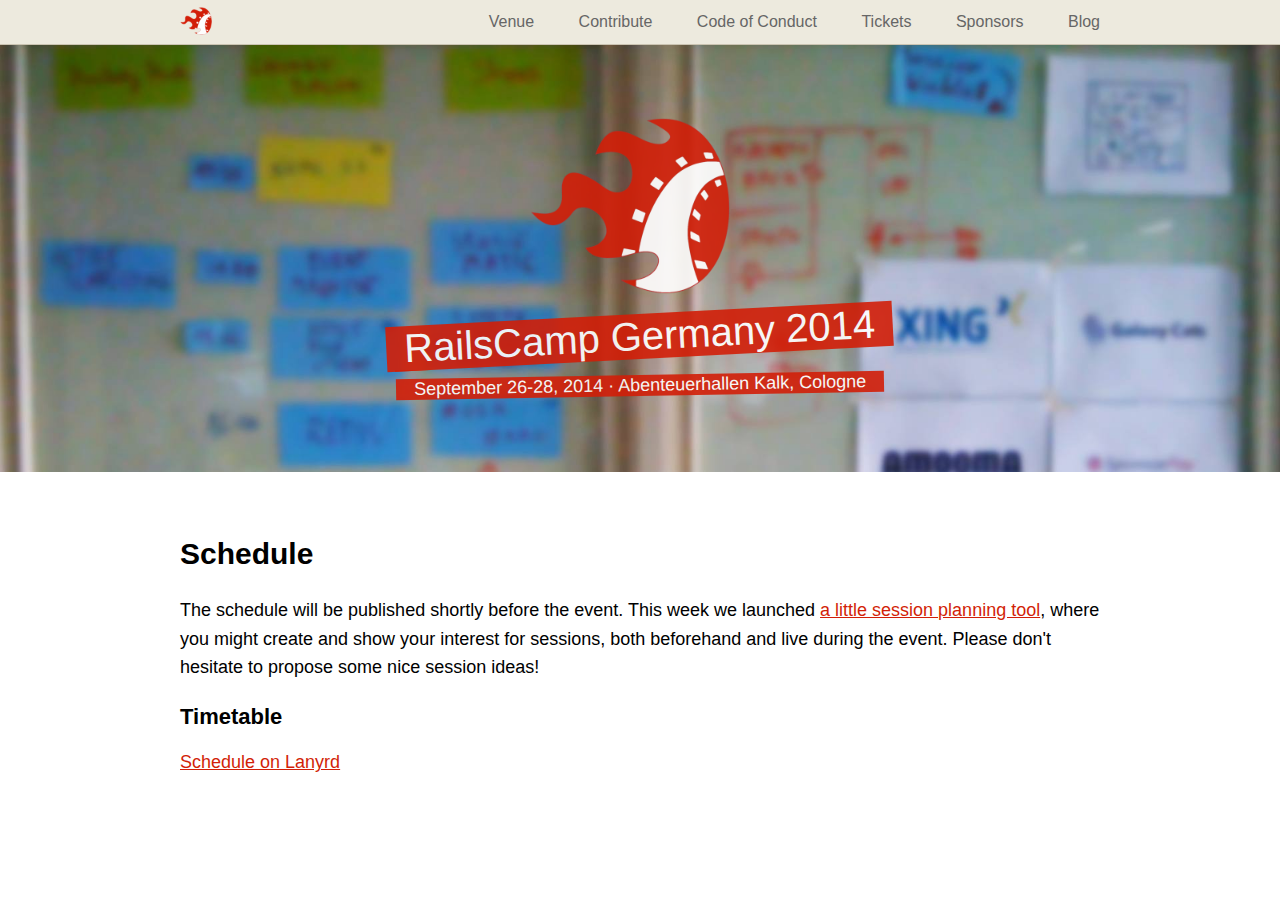
<file: schedule/index.html>
<!DOCTYPE html>
<html>
  <head>
    <meta charset="utf-8">
    <meta http-equiv="X-UA-Compatible" content="IE=edge,chrome=1">
    <title>Schedule | Railscamp Germany 2014</title>
    <meta name="viewport" content="width=device-width, initial-scale=1.0" />
    <link rel="stylesheet" type="text/css" href="/assets/app-ba130a4f531c83c0b638c87364a6ecbd.css">

    <link rel="stylesheet" href="http://cdn.leafletjs.com/leaflet-0.5/leaflet.css" />
     <!--[if lte IE 8]>
         <link rel="stylesheet" href="http://cdn.leafletjs.com/leaflet-0.5/leaflet.ie.css" />
     <![endif]-->

    <link rel="shortcut icon" href="/assets/favicon-b6ed188bc984e58a2a44f969e8c0895f.ico" type="image/x-icon" />
<link rel="apple-touch-icon" href="/assets/apple-touch-icon-aed322e47dfe718a745416d028e49808.png" />
<link rel="apple-touch-icon" sizes="57x57" href="/assets/apple-touch-icon-57x57-aed322e47dfe718a745416d028e49808.png" />
<link rel="apple-touch-icon" sizes="72x72" href="/assets/apple-touch-icon-72x72-3bece4a6f75652f17a83cd6141ed9bf1.png" />
<link rel="apple-touch-icon" sizes="114x114" href="/assets/apple-touch-icon-114x114-50da87fe532cfe2121b4d78f636396a5.png" />
<link rel="apple-touch-icon" sizes="144x144" href="/assets/apple-touch-icon-144x144-d45921535675bea97e03141c5989da36.png" />

    <link rel="alternate" type="application/atom+xml" title="Railscamp Germany 2014 Updates" href="/blog/feed.xml" />
  </head>
  <body>
    <header>
      <div class="content pure-g-r">
        <div id="logo" class="pure-u-1-5">
          <a href="/"><img class="flame" src="/assets/railscamp_icon_48x48-4b2273fd0cd8388d3fdd169ac7032637.png" /></a>
        </div>
        <div class="menu-wrapper pure-u-4-5">
          <nav id ="menu" class="pure-menu pure-menu-open pure-menu-horizontal">
            <ul>
              <li>
                <a href="/venue">Venue</a>
              </li>
              <li>
                <a href="/contribute">Contribute</a>
              </li>
              <li>
                <a href="/coc">Code of Conduct</a>
              </li>
              <!-- <li>
                <a href="/schedule">Schedule</a>
              </li> -->
              <li>
                <a href="/tickets">Tickets</a>
              </li>
              <li>
                <a href="/sponsors">Sponsors</a>
              </li>
              <li>
                <a href="/blog">Blog</a>
              </li>
            </ul>
          </nav>
        </div>
      </div>
    </header>

    <div class="hero schedule pure-g-r">
  <div class="pure-u-1">
    <p><img class="flame" src="/img/flame_500.png" /></p>
    <h1>RailsCamp Germany 2014</h1>
    <p><span class="subheading">September 26-28, 2014 &middot; Abenteuerhallen Kalk, Cologne</span></p>
  </div>
</div>

<div id="content">
  <div class="pure-g-r">
    <div class="pure-u-1">
      <h2>Schedule</h2>
      <p>The schedule will be published shortly before the event. This week we launched <a href="http://sessions.railscamp.de">a little session planning tool</a>,
      where you might create and show your interest for sessions, both beforehand and live during the event. Please don't hesitate to propose some nice session ideas!</p>
      <h3>Timetable</h3>
      <div class="lanyrd-target-schedule">
        <a href="http://lanyrd.com/2013/rcg13/schedule/"
          class="lanyrd-schedule"
          data-lanyrd-locations
          data-lanyrd-iframe>
          Schedule on Lanyrd
        </a>
      </div>
    </div>
  </div>
</div>
<script src="http://cdn.lanyrd.net/badges/embed-v1.min.js"></script>


    <script type="text/javascript" src="/assets/vendor/responsive-nav-b3012f97cb92f4c4c399aa2f1273b473.js"></script>

    <script>
    var navigation = responsiveNav("#menu", { // Selector: The ID of the wrapper
        animate: true, // Boolean: Use CSS3 transitions, true or false
        transition: 400, // Integer: Speed of the transition, in milliseconds
        label: "", // String: Label for the navigation toggle
        insert: "after", // String: Insert the toggle before or after the navigation
        customToggle: "", // Selector: Specify the ID of a custom toggle
        openPos: "relative", // String: Position of the opened nav, relative or static
        jsClass: "js", // String: 'JS enabled' class which is added to <html> el
        init: function(){}, // Function: Init callback
        open: function(){}, // Function: Open callback
        close: function(){} // Function: Close callback
    });
    </script>

  </body>
</html>
</file>
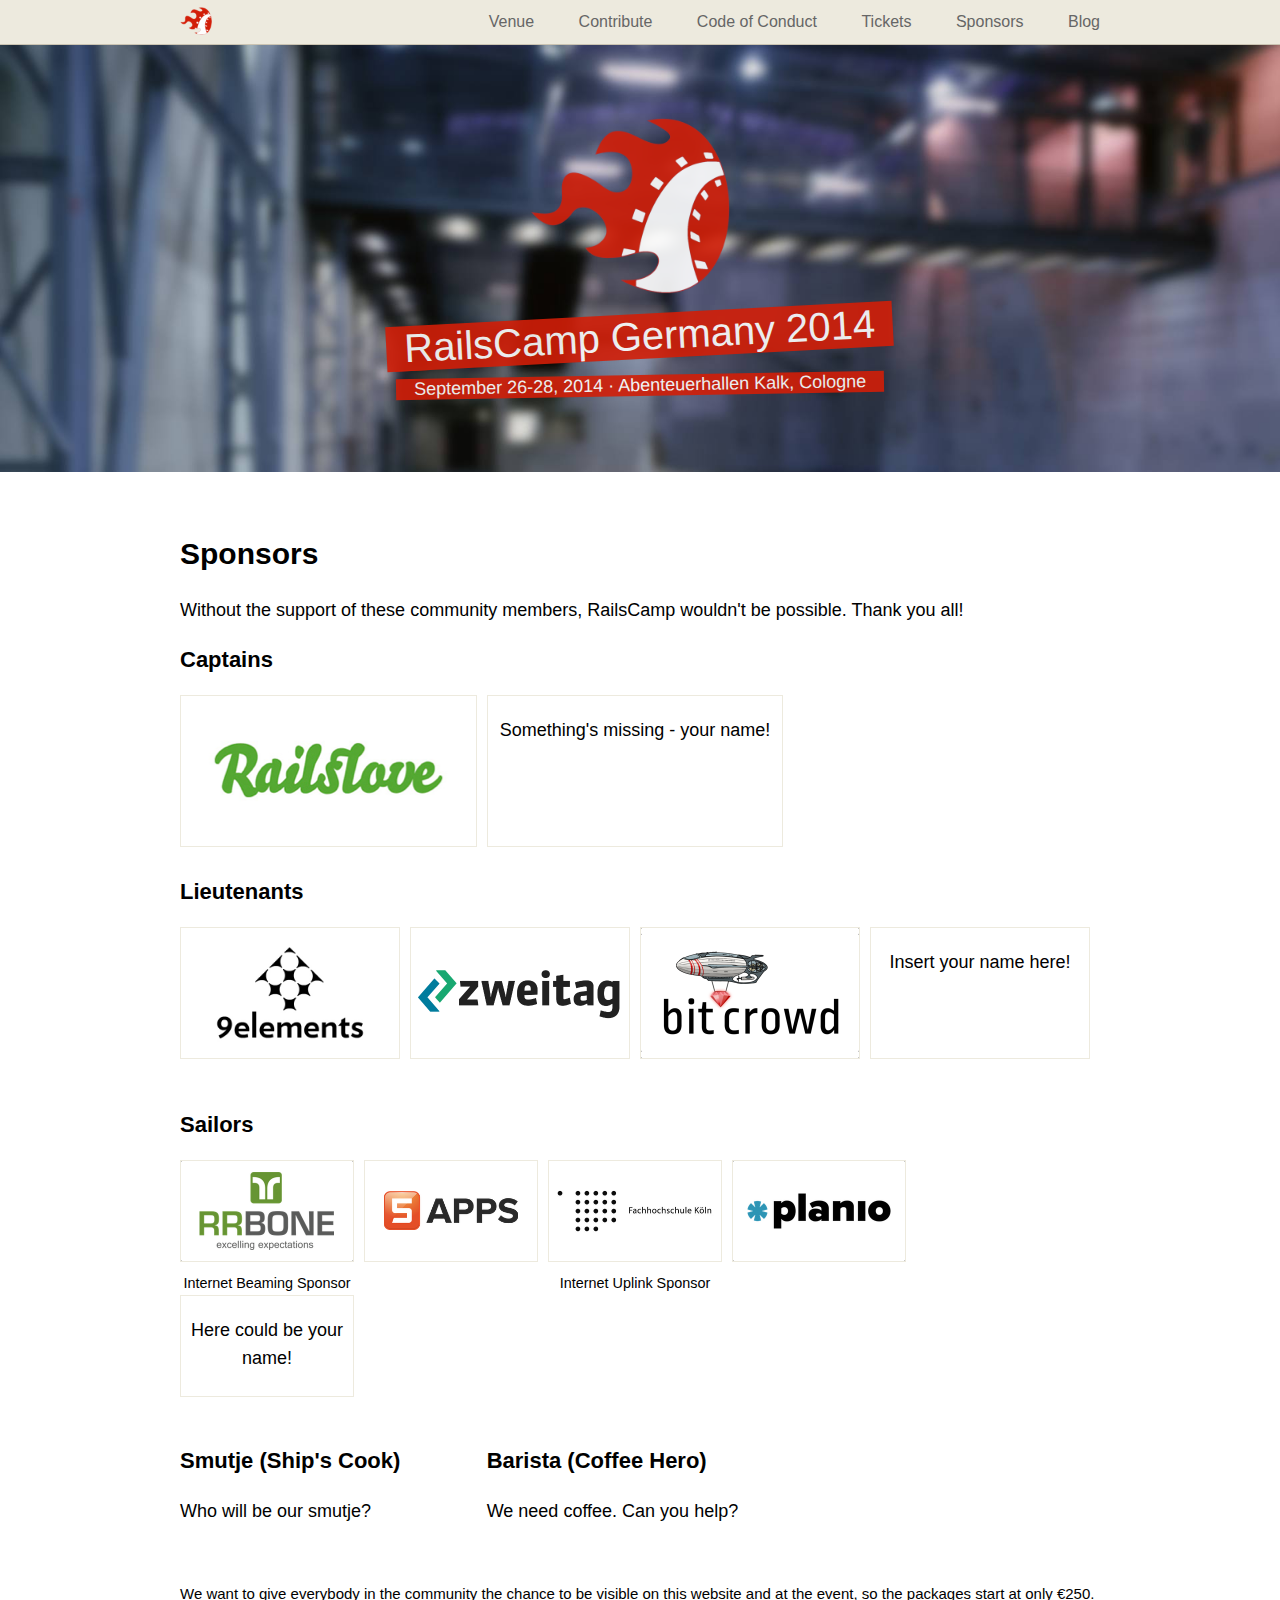
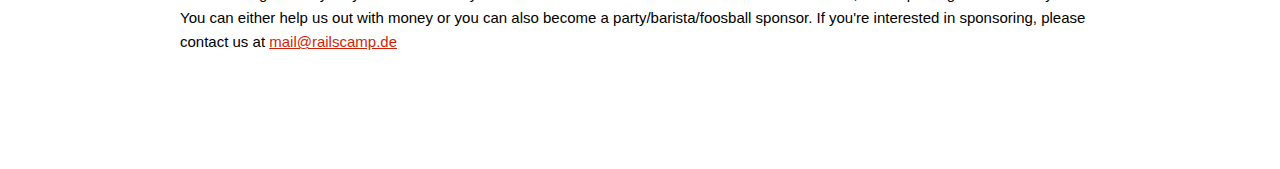
<file: sponsors/index.html>
<!DOCTYPE html>
<html>
  <head>
    <meta charset="utf-8">
    <meta http-equiv="X-UA-Compatible" content="IE=edge,chrome=1">
    <title>Sponsors | Railscamp Germany 2014</title>
    <meta name="viewport" content="width=device-width, initial-scale=1.0" />
    <link rel="stylesheet" type="text/css" href="/assets/app-ba130a4f531c83c0b638c87364a6ecbd.css">

    <link rel="stylesheet" href="http://cdn.leafletjs.com/leaflet-0.5/leaflet.css" />
     <!--[if lte IE 8]>
         <link rel="stylesheet" href="http://cdn.leafletjs.com/leaflet-0.5/leaflet.ie.css" />
     <![endif]-->

    <link rel="shortcut icon" href="/assets/favicon-b6ed188bc984e58a2a44f969e8c0895f.ico" type="image/x-icon" />
<link rel="apple-touch-icon" href="/assets/apple-touch-icon-aed322e47dfe718a745416d028e49808.png" />
<link rel="apple-touch-icon" sizes="57x57" href="/assets/apple-touch-icon-57x57-aed322e47dfe718a745416d028e49808.png" />
<link rel="apple-touch-icon" sizes="72x72" href="/assets/apple-touch-icon-72x72-3bece4a6f75652f17a83cd6141ed9bf1.png" />
<link rel="apple-touch-icon" sizes="114x114" href="/assets/apple-touch-icon-114x114-50da87fe532cfe2121b4d78f636396a5.png" />
<link rel="apple-touch-icon" sizes="144x144" href="/assets/apple-touch-icon-144x144-d45921535675bea97e03141c5989da36.png" />

    <link rel="alternate" type="application/atom+xml" title="Railscamp Germany 2014 Updates" href="/blog/feed.xml" />
  </head>
  <body>
    <header>
      <div class="content pure-g-r">
        <div id="logo" class="pure-u-1-5">
          <a href="/"><img class="flame" src="/assets/railscamp_icon_48x48-4b2273fd0cd8388d3fdd169ac7032637.png" /></a>
        </div>
        <div class="menu-wrapper pure-u-4-5">
          <nav id ="menu" class="pure-menu pure-menu-open pure-menu-horizontal">
            <ul>
              <li>
                <a href="/venue">Venue</a>
              </li>
              <li>
                <a href="/contribute">Contribute</a>
              </li>
              <li>
                <a href="/coc">Code of Conduct</a>
              </li>
              <!-- <li>
                <a href="/schedule">Schedule</a>
              </li> -->
              <li>
                <a href="/tickets">Tickets</a>
              </li>
              <li>
                <a href="/sponsors">Sponsors</a>
              </li>
              <li>
                <a href="/blog">Blog</a>
              </li>
            </ul>
          </nav>
        </div>
      </div>
    </header>

    <div class="hero sponsors pure-g-r">
  <div class="pure-u-1">
    <p><img class="flame" src="/img/flame_500.png" /></p>
    <h1>RailsCamp Germany 2014</h1>
    <p><span class="subheading">September 26-28, 2014 &middot; Abenteuerhallen Kalk, Cologne</span></p>
  </div>
</div>

<div id="content">
  <h2>Sponsors</h2>

  <p>
    Without the support of these community members, RailsCamp wouldn't be
    possible. Thank you all!
  </p>

  <h3>Captains</h3>

  <ul class="sponsors_serious pure-g-r">
    <li class="pure-u-1-3">
      <a class="sponsors--box" href="http://railslove.com" target="_blank">
        <div class="sponsors--logo as-railslove">Railslove</div>
      </a>
    </li>
    <li class="pure-u-1-3">
      <div class="sponsors--box">
        <div class="sponsors--logo as-text">Something's missing - your name!</div>
      <!-- <a class="sponsors--box" href="#" target="_blank">
        <div class="sponsors--logo"></div>
      </a>-->
    </li>
    <li class="pure-u-1-3">
      <!-- <a class="sponsors--box" href="#" target="_blank">
        <div class="sponsors--logo"></div>
      </a>-->
    </li>
  </ul>

  <h3>Lieutenants</h3>

  <ul class="sponsors_small-business pure-g-r">
    <li class="pure-u-1-4">
      <a class="sponsors--box" href="http://9elements.com" target="_blank">
        <div class="sponsors--logo as-9elements">9elements</div>
      </a>
    </li>
    <li class="pure-u-1-4">
      <a class="sponsors--box" href="http://zweitag.de" target="_blank">

        <div class="sponsors--logo as-zweitag">zweitag</div>
      </a>
    </li>
    <li class="pure-u-1-4">
      <a class="sponsors--box" href="http://bitcrowd.de" target="_blank">
        <div class="sponsors--logo as-bitcrowd">Bitcrowd</div>
      </a>
    </li>
    <li class="pure-u-1-4">
      <div class="sponsors--box">
        <div class="sponsors--logo as-text">Insert your name here!</div>
      </a>
    </li>
    <li class="pure-u-1-4">
      <!-- <a class="sponsors--box" href="#" target="_blank">
        <div class="sponsors--logo"></div>
      </a>-->
    </li>
  </ul>

  <h3>Sailors</h3>

  <ul class="sponsors_micro pure-g-r">
    <li class="pure-u-1-5">
      <a class="sponsors--box" href="https://www.rrbone.net/" target="_blank">
        <div class="sponsors--logo as-rrbone">rrbone</div>
      </a>
      <p class="sponsors--subline">Internet Beaming Sponsor</p>
    </li>
    <li class="pure-u-1-5">
      <a class="sponsors--box" href="https://5apps.com" target="_blank">
        <div class="sponsors--logo as-5apps">5apps</div>
      </a>
    </li>
    <li class="pure-u-1-5">
      <a class="sponsors--box" href="http://www.fh-koeln.de/" target="_blank">
        <div class="sponsors--logo as-fhkoeln">FH Koeln</div>
      </a>
      <p class="sponsors--subline">Internet Uplink Sponsor</p>
    </li>
    <li class="pure-u-1-5">
      <a class="sponsors--box" href="http://plan.io" target="_blank">
        <div class="sponsors--logo as-planio">Planio</div>
      </a>
    </li>
    <li class="pure-u-1-5">
      <!-- <a class="sponsors--box" href="" target="_blank">
        <div class="sponsors--logo"></div>
      </a>-->
    </li>
    <li class="pure-u-1-5">
      <div class="sponsors--box">
        <div class="sponsors--logo as-text">Here could be your name!</div>
      </div>
    </li>
    <li class="pure-u-1-5">
      <!-- <a class="sponsors--box" href="" target="_blank">
        <div class="sponsors--logo"></div>
      </a> -->
    </li>
  </ul>


  <ul class="sponsors_serious pure-g-r">
    <li class="pure-u-1-3">
      <h3>Smutje (Ship's Cook)</h3>
      <!-- <a class="sponsors--box" href="" target="_blank">
        <div class="sponsors--logo"></div> -->
        <p>Who will be our smutje?</p>
      </a>
    </li>
    <li class="pure-u-1-3">
      <h3>Barista (Coffee Hero)</h3>
      <!-- <a class="sponsors--box" href="" target="_blank">
        <div class="sponsors--logo"></div> -->
        We need coffee. Can you help?
      </a>
    </li>
    <li class="pure-u-1-3">
      <!-- <h3></h3>
      <a class="sponsors--box" href="" target="_blank">
        <div class="sponsors--logo"></div>
      </a> -->
    </li>
  </ul>

  <p class="become-a-sponsor">
    We want to give everybody in the community the chance to be visible on this
    website and at the event, so the packages start at only &euro;250. You can
    either help us out with money or you can also become a party/barista/foosball
    sponsor. If you're
    interested in sponsoring, please contact us at <a href="mailto:mail@railscamp.de">mail@railscamp.de</a>
  </p>
</div>


    <script type="text/javascript" src="/assets/vendor/responsive-nav-b3012f97cb92f4c4c399aa2f1273b473.js"></script>

    <script>
    var navigation = responsiveNav("#menu", { // Selector: The ID of the wrapper
        animate: true, // Boolean: Use CSS3 transitions, true or false
        transition: 400, // Integer: Speed of the transition, in milliseconds
        label: "", // String: Label for the navigation toggle
        insert: "after", // String: Insert the toggle before or after the navigation
        customToggle: "", // Selector: Specify the ID of a custom toggle
        openPos: "relative", // String: Position of the opened nav, relative or static
        jsClass: "js", // String: 'JS enabled' class which is added to <html> el
        init: function(){}, // Function: Init callback
        open: function(){}, // Function: Open callback
        close: function(){} // Function: Close callback
    });
    </script>

  </body>
</html>
</file>
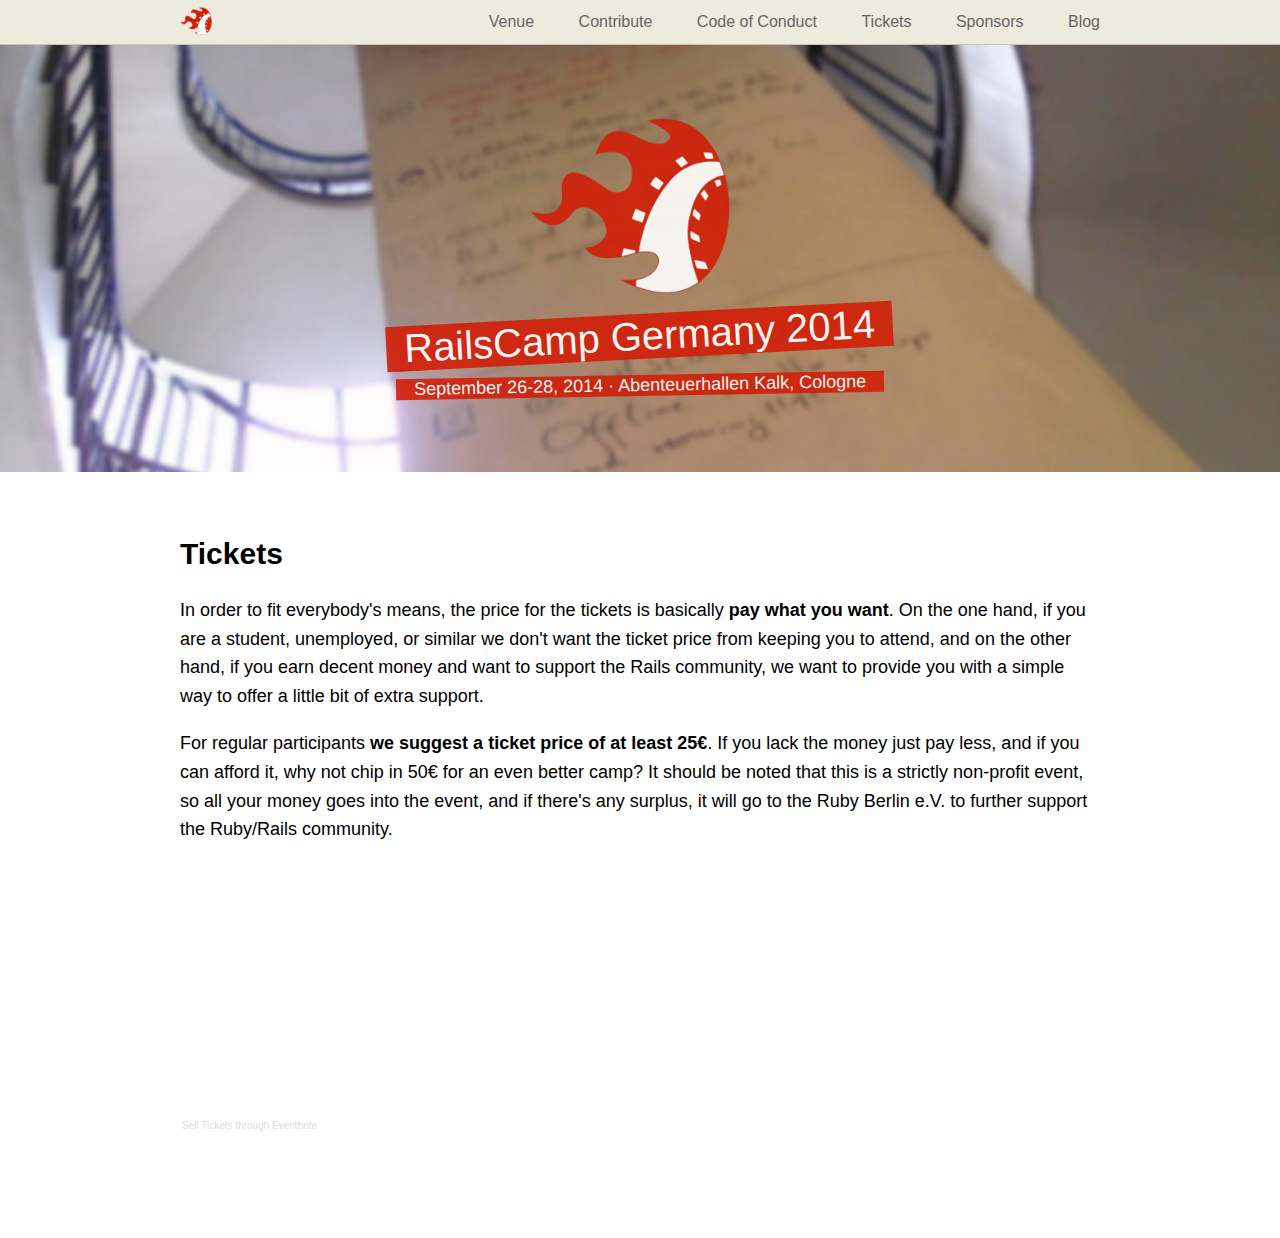
<file: tickets/index.html>
<!DOCTYPE html>
<html>
  <head>
    <meta charset="utf-8">
    <meta http-equiv="X-UA-Compatible" content="IE=edge,chrome=1">
    <title>Tickets | Railscamp Germany 2014</title>
    <meta name="viewport" content="width=device-width, initial-scale=1.0" />
    <link rel="stylesheet" type="text/css" href="/assets/app-ba130a4f531c83c0b638c87364a6ecbd.css">

    <link rel="stylesheet" href="http://cdn.leafletjs.com/leaflet-0.5/leaflet.css" />
     <!--[if lte IE 8]>
         <link rel="stylesheet" href="http://cdn.leafletjs.com/leaflet-0.5/leaflet.ie.css" />
     <![endif]-->

    <link rel="shortcut icon" href="/assets/favicon-b6ed188bc984e58a2a44f969e8c0895f.ico" type="image/x-icon" />
<link rel="apple-touch-icon" href="/assets/apple-touch-icon-aed322e47dfe718a745416d028e49808.png" />
<link rel="apple-touch-icon" sizes="57x57" href="/assets/apple-touch-icon-57x57-aed322e47dfe718a745416d028e49808.png" />
<link rel="apple-touch-icon" sizes="72x72" href="/assets/apple-touch-icon-72x72-3bece4a6f75652f17a83cd6141ed9bf1.png" />
<link rel="apple-touch-icon" sizes="114x114" href="/assets/apple-touch-icon-114x114-50da87fe532cfe2121b4d78f636396a5.png" />
<link rel="apple-touch-icon" sizes="144x144" href="/assets/apple-touch-icon-144x144-d45921535675bea97e03141c5989da36.png" />

    <link rel="alternate" type="application/atom+xml" title="Railscamp Germany 2014 Updates" href="/blog/feed.xml" />
  </head>
  <body>
    <header>
      <div class="content pure-g-r">
        <div id="logo" class="pure-u-1-5">
          <a href="/"><img class="flame" src="/assets/railscamp_icon_48x48-4b2273fd0cd8388d3fdd169ac7032637.png" /></a>
        </div>
        <div class="menu-wrapper pure-u-4-5">
          <nav id ="menu" class="pure-menu pure-menu-open pure-menu-horizontal">
            <ul>
              <li>
                <a href="/venue">Venue</a>
              </li>
              <li>
                <a href="/contribute">Contribute</a>
              </li>
              <li>
                <a href="/coc">Code of Conduct</a>
              </li>
              <!-- <li>
                <a href="/schedule">Schedule</a>
              </li> -->
              <li>
                <a href="/tickets">Tickets</a>
              </li>
              <li>
                <a href="/sponsors">Sponsors</a>
              </li>
              <li>
                <a href="/blog">Blog</a>
              </li>
            </ul>
          </nav>
        </div>
      </div>
    </header>

    <div class="hero tickets pure-g-r">
  <div class="pure-u-1">
    <p><img class="flame" src="/img/flame_500.png" /></p>
    <h1>RailsCamp Germany 2014</h1>
    <p><span class="subheading">September 26-28, 2014 &middot; Abenteuerhallen Kalk, Cologne</span></p>
  </div>
</div>

<div id="content">
  <div class="pure-g-r">
    <div class="pure-u-1">
      <h2>Tickets</h2>
      <!-- <p>
        Ticket sales will start on <strong>Wednesday, June 26, at 4pm</strong>
        on this page.
      </p> -->
      <p>
        In order to fit everybody's means, the price for the tickets is
        basically <b>pay what you want</b>. On the one hand, if you are a
        student, unemployed, or similar we don't want the ticket price from
        keeping you to attend, and on the other hand, if you earn decent money and
        want to support the Rails community, we want to provide you with a simple
        way to offer a little bit of extra support.
      </p>
      <p>
        For regular participants <b>we suggest a ticket price of at least
        25€</b>. If you lack the money just pay less, and if you can afford it,
        why not chip in 50€ for an even better camp? It should be noted
        that this is a strictly non-profit event, so all your money goes into
        the event, and if there's any surplus, it will go to the Ruby Berlin
        e.V. to further support the Ruby/Rails community.
      </p>

      <div style="width:100%; text-align:left;" ><iframe  src="https://www.eventbrite.com/tickets-external?eid=11844129109&ref=etckt" frameborder="0" height="246" width="100%" vspace="0" hspace="0" marginheight="5" marginwidth="5" scrolling="auto" allowtransparency="true"></iframe><div style="font-family:Helvetica, Arial; font-size:10px; padding:5px 0 5px; margin:2px; width:100%; text-align:left;" ><a style="color:#ddd; text-decoration:none;" target="_blank" href="http://www.eventbrite.com/r/etckt">Sell Tickets</a> <span style="color:#ddd;">through</span> <a style="color:#ddd; text-decoration:none;" target="_blank" href="http://www.eventbrite.com?ref=etckt">Eventbrite</a></div></div>
    </div>
  </div>
</div>


    <script type="text/javascript" src="/assets/vendor/responsive-nav-b3012f97cb92f4c4c399aa2f1273b473.js"></script>

    <script>
    var navigation = responsiveNav("#menu", { // Selector: The ID of the wrapper
        animate: true, // Boolean: Use CSS3 transitions, true or false
        transition: 400, // Integer: Speed of the transition, in milliseconds
        label: "", // String: Label for the navigation toggle
        insert: "after", // String: Insert the toggle before or after the navigation
        customToggle: "", // Selector: Specify the ID of a custom toggle
        openPos: "relative", // String: Position of the opened nav, relative or static
        jsClass: "js", // String: 'JS enabled' class which is added to <html> el
        init: function(){}, // Function: Init callback
        open: function(){}, // Function: Open callback
        close: function(){} // Function: Close callback
    });
    </script>

  </body>
</html>
</file>
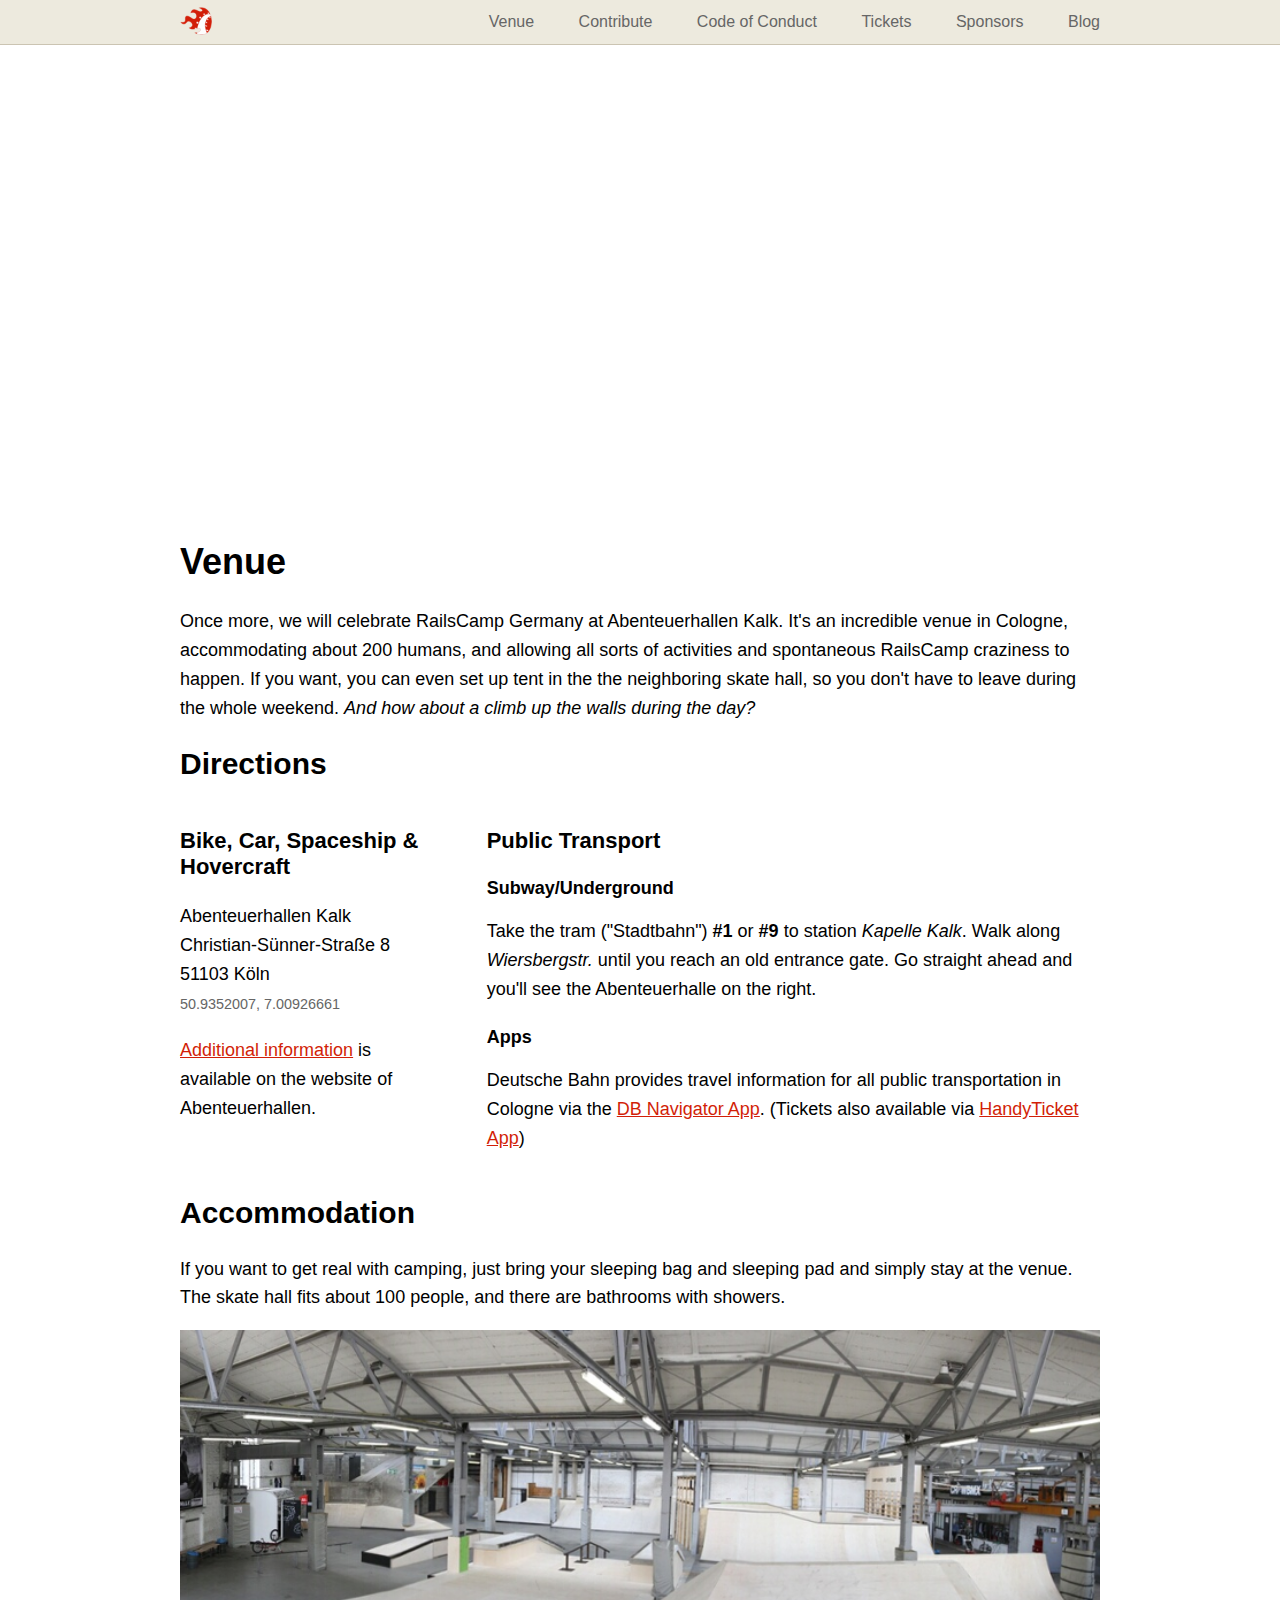
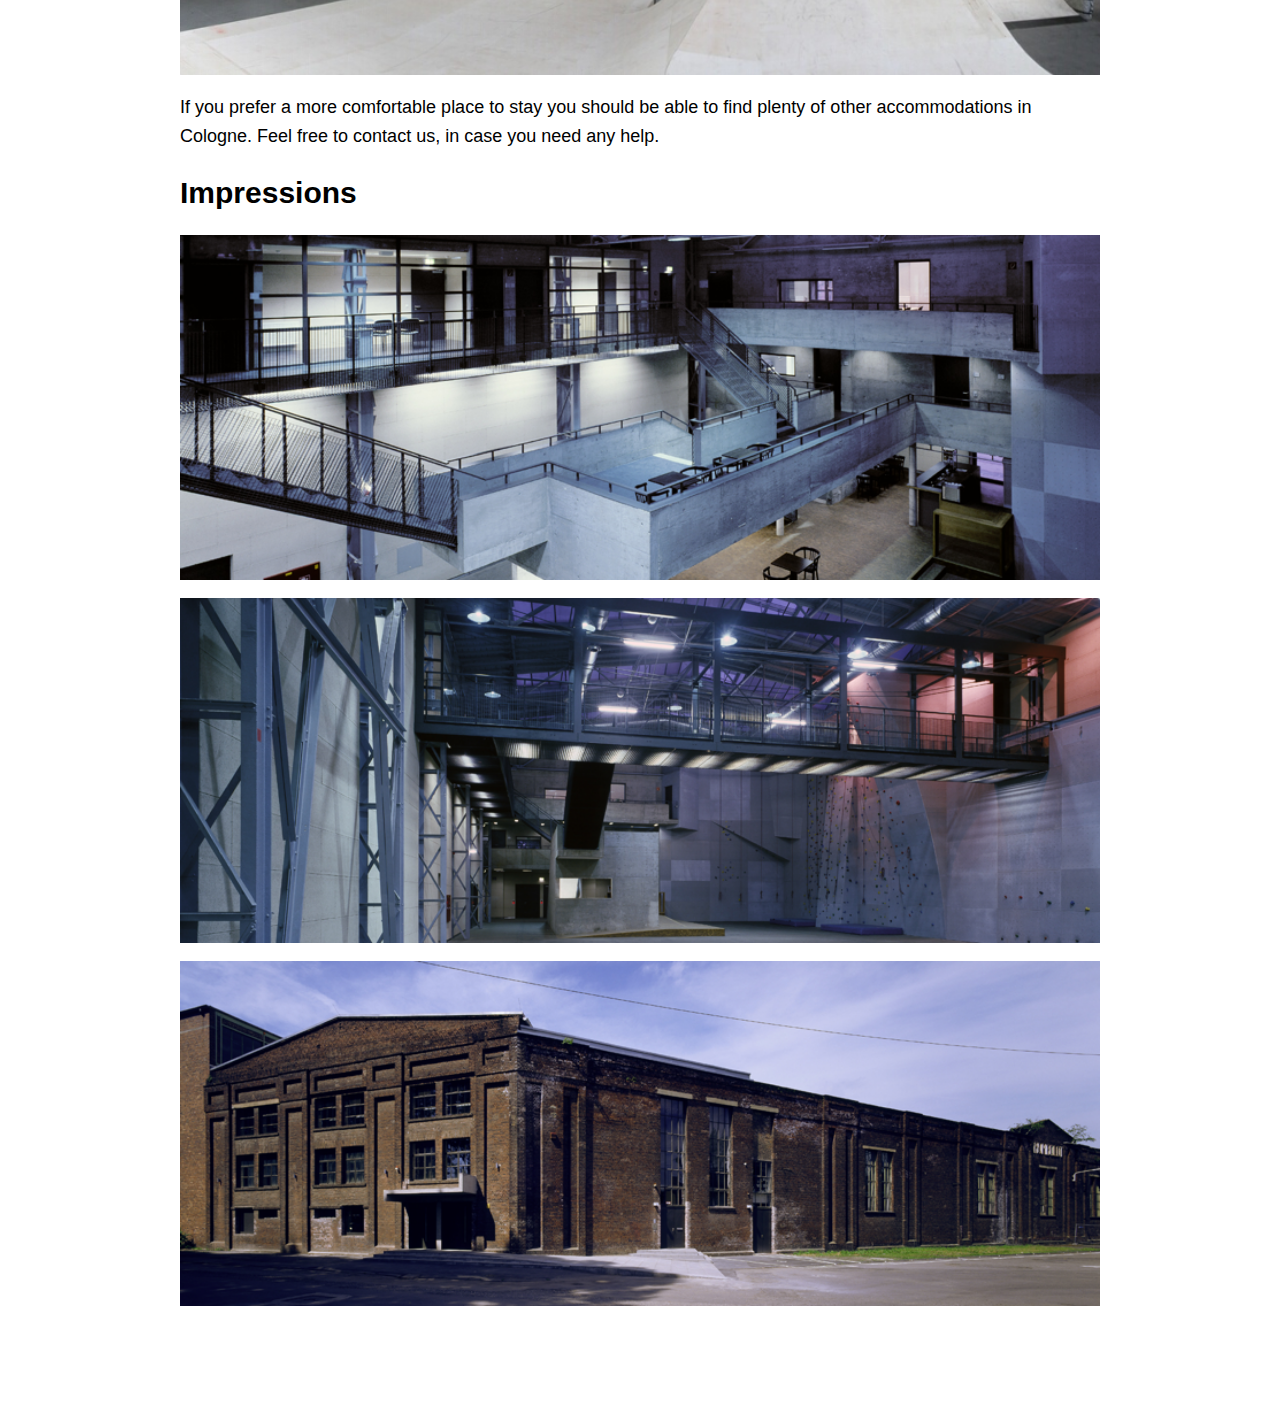
<file: venue/index.html>
<!DOCTYPE html>
<html>
  <head>
    <meta charset="utf-8">
    <meta http-equiv="X-UA-Compatible" content="IE=edge,chrome=1">
    <title>Venue | Railscamp Germany 2014</title>
    <meta name="viewport" content="width=device-width, initial-scale=1.0" />
    <link rel="stylesheet" type="text/css" href="/assets/app-ba130a4f531c83c0b638c87364a6ecbd.css">

    <link rel="stylesheet" href="http://cdn.leafletjs.com/leaflet-0.5/leaflet.css" />
     <!--[if lte IE 8]>
         <link rel="stylesheet" href="http://cdn.leafletjs.com/leaflet-0.5/leaflet.ie.css" />
     <![endif]-->

    <link rel="shortcut icon" href="/assets/favicon-b6ed188bc984e58a2a44f969e8c0895f.ico" type="image/x-icon" />
<link rel="apple-touch-icon" href="/assets/apple-touch-icon-aed322e47dfe718a745416d028e49808.png" />
<link rel="apple-touch-icon" sizes="57x57" href="/assets/apple-touch-icon-57x57-aed322e47dfe718a745416d028e49808.png" />
<link rel="apple-touch-icon" sizes="72x72" href="/assets/apple-touch-icon-72x72-3bece4a6f75652f17a83cd6141ed9bf1.png" />
<link rel="apple-touch-icon" sizes="114x114" href="/assets/apple-touch-icon-114x114-50da87fe532cfe2121b4d78f636396a5.png" />
<link rel="apple-touch-icon" sizes="144x144" href="/assets/apple-touch-icon-144x144-d45921535675bea97e03141c5989da36.png" />

    <link rel="alternate" type="application/atom+xml" title="Railscamp Germany 2014 Updates" href="/blog/feed.xml" />
  </head>
  <body>
    <header>
      <div class="content pure-g-r">
        <div id="logo" class="pure-u-1-5">
          <a href="/"><img class="flame" src="/assets/railscamp_icon_48x48-4b2273fd0cd8388d3fdd169ac7032637.png" /></a>
        </div>
        <div class="menu-wrapper pure-u-4-5">
          <nav id ="menu" class="pure-menu pure-menu-open pure-menu-horizontal">
            <ul>
              <li>
                <a href="/venue">Venue</a>
              </li>
              <li>
                <a href="/contribute">Contribute</a>
              </li>
              <li>
                <a href="/coc">Code of Conduct</a>
              </li>
              <!-- <li>
                <a href="/schedule">Schedule</a>
              </li> -->
              <li>
                <a href="/tickets">Tickets</a>
              </li>
              <li>
                <a href="/sponsors">Sponsors</a>
              </li>
              <li>
                <a href="/blog">Blog</a>
              </li>
            </ul>
          </nav>
        </div>
      </div>
    </header>

    <div class="hero venue pure-g-r">
  <div class="pure-u-1" id="map">

  </div>
</div>

<div id="content">
  <div class="pure-g-r">
    <div class="pure-u-1">
      <h1>Venue</h1>
      <p>Once more, we will celebrate RailsCamp Germany at Abenteuerhallen Kalk. It's
      an incredible venue in Cologne, accommodating
      about 200 humans, and allowing all sorts of activities and spontaneous
      RailsCamp craziness to happen. If you want, you can even set up tent in
      the the neighboring skate hall, so you don't have to leave during the
      whole weekend. <em>And how about a climb up the walls during the day?</em></p>
    </div>

    <div class="pure-u-1">
      <h2>Directions</h2>

      <div class="pure-g-r travel-information">

        <div class="pure-u-1-3 vehicle">
          <h3>Bike, Car, Spaceship & Hovercraft</h3>
          <p>
            Abenteuerhallen Kalk
            <br> Christian-Sünner-Straße 8
            <br> 51103 Köln
            <br><small>50.9352007, 7.00926661</small>
          </p>
          <p><a href="http://ahk.abenteuerhallenkalk.de/anfahrt/">Additional
            information</a> is available on the website of Abenteuerhallen.</p>
        </div>

        <div class="pure-u-2-3">
          <h3>Public Transport</h3>
          <h4>Subway/Underground</h4>
          <p>Take the tram ("Stadtbahn") <b>#1</b> or <b>#9</b> to station
          <em>Kapelle Kalk</em>. Walk along <em>Wiersbergstr.</em> until you
          reach an old entrance gate. Go straight ahead and you'll see the
          Abenteuerhalle on the right.</p>
          <h4>Apps</h4>
          <p>Deutsche Bahn provides travel information for all public transportation in Cologne
          via the <a href="http://www.bahn.de/p/view/buchung/mobil/db-navigator.shtml">DB Navigator App</a>.
          (Tickets also available via <a href="http://handyticket.de">HandyTicket App</a>)</p>
        </div>

        <div class="pure-u-1">
          <h2>Accommodation</h2>
          <p>If you want to get real with camping, just bring your sleeping bag
          and sleeping pad and simply stay at the venue. The skate hall fits
          about 100 people, and there are bathrooms with showers.</p>
          <p><img class="image as-full-width" src="/img/venue_skate-hall_1.png" alt="Venue Skate Hall 1"></p>
          <p>If you prefer a more comfortable place to stay you should be able
          to find plenty of other accommodations in Cologne. Feel free to
          contact us, in case you need any help.</p>
        </div>
    </div>

    <div class="pure-u-1 l-centered">
      <h2>Impressions</h2>
      <p><img class="image as-full-width" src="/img/venue_main-hall_1.png" alt="Venue Main Hall 1"></p>
      <p><img class="image as-full-width" src="/img/venue_main-hall_2.png" alt="Venue Main Hall 2"></p>
      <p><img class="image as-full-width" src="/img/venue_outside_1.png"  alt="Venue Outside 1"></p>
    </div>

  </div>
</div>

<script src="http://cdn.leafletjs.com/leaflet-0.5/leaflet.js"></script>

<script type="text/javascript" src="/assets/venue-ee42c6f4aaa31e819e0e487c0951dc84.js"></script>


    <script type="text/javascript" src="/assets/vendor/responsive-nav-b3012f97cb92f4c4c399aa2f1273b473.js"></script>

    <script>
    var navigation = responsiveNav("#menu", { // Selector: The ID of the wrapper
        animate: true, // Boolean: Use CSS3 transitions, true or false
        transition: 400, // Integer: Speed of the transition, in milliseconds
        label: "", // String: Label for the navigation toggle
        insert: "after", // String: Insert the toggle before or after the navigation
        customToggle: "", // Selector: Specify the ID of a custom toggle
        openPos: "relative", // String: Position of the opened nav, relative or static
        jsClass: "js", // String: 'JS enabled' class which is added to <html> el
        init: function(){}, // Function: Init callback
        open: function(){}, // Function: Open callback
        close: function(){} // Function: Close callback
    });
    </script>

  </body>
</html>
</file>
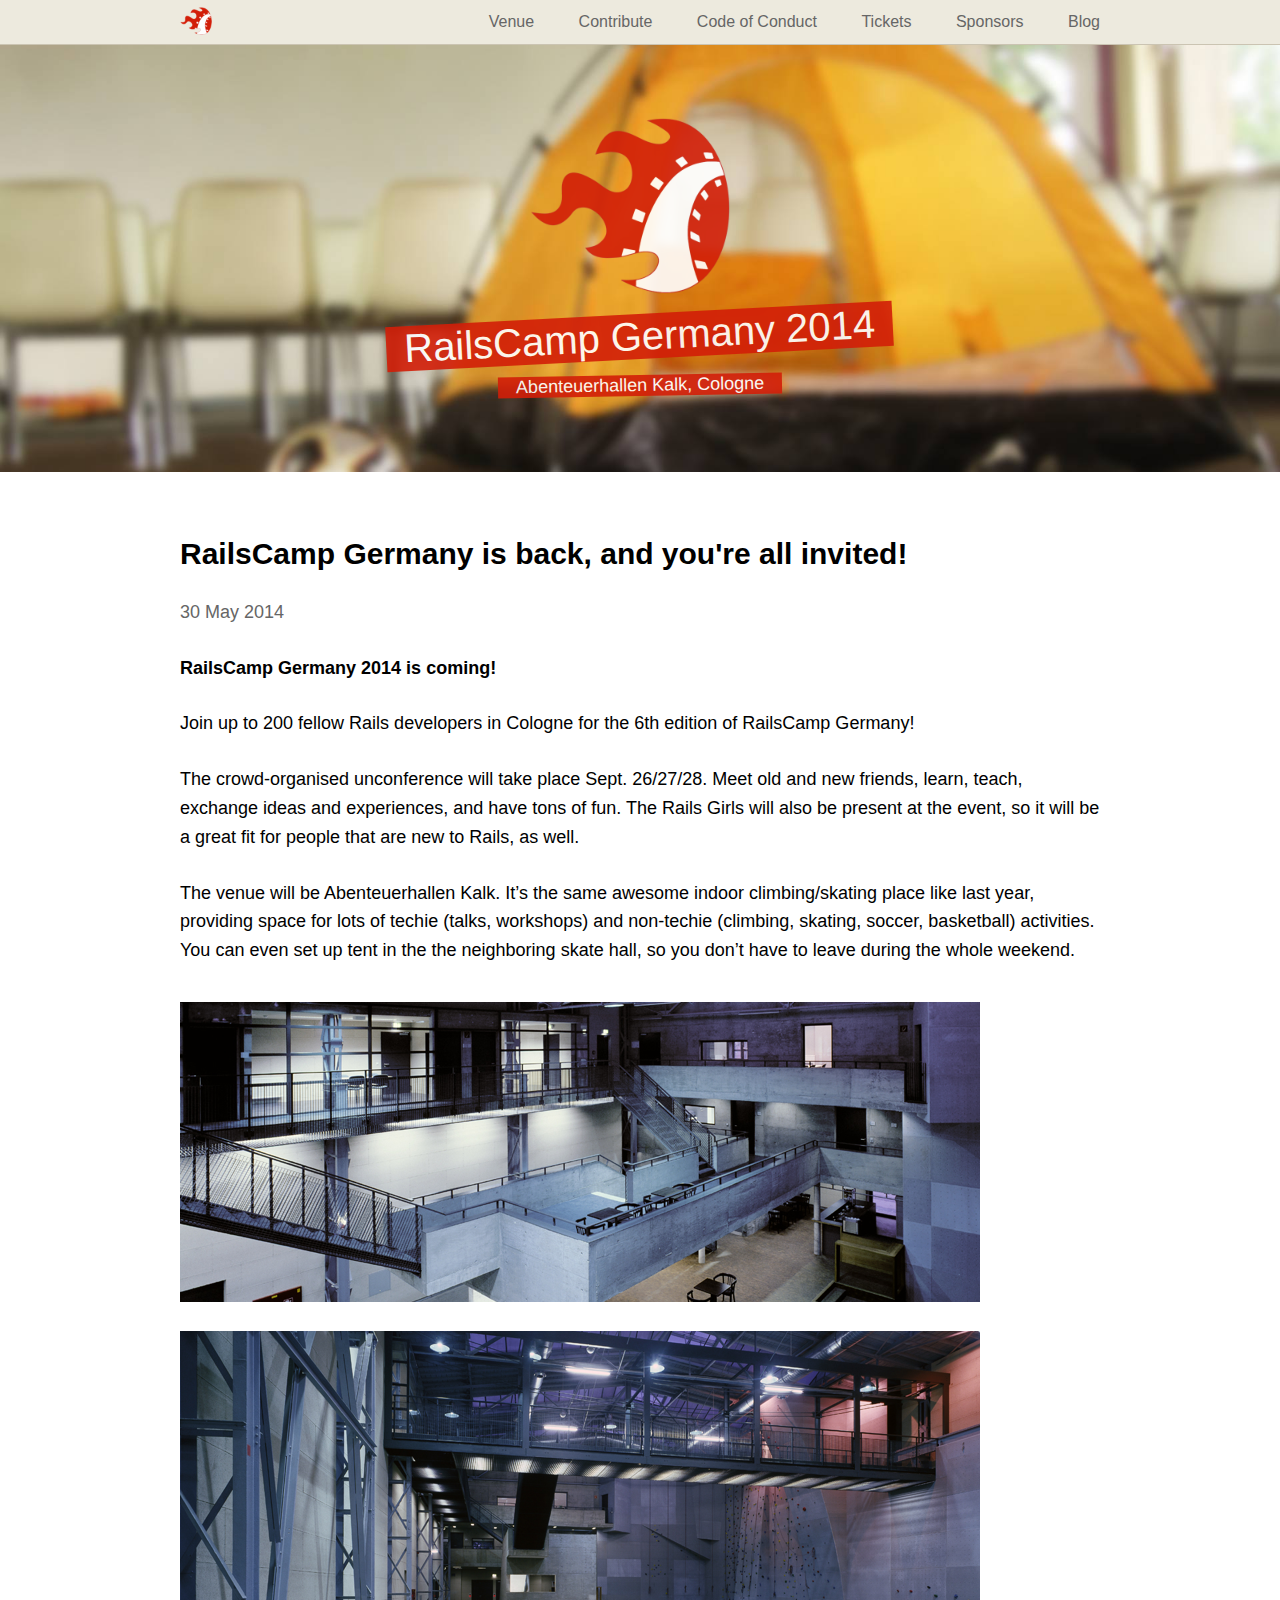
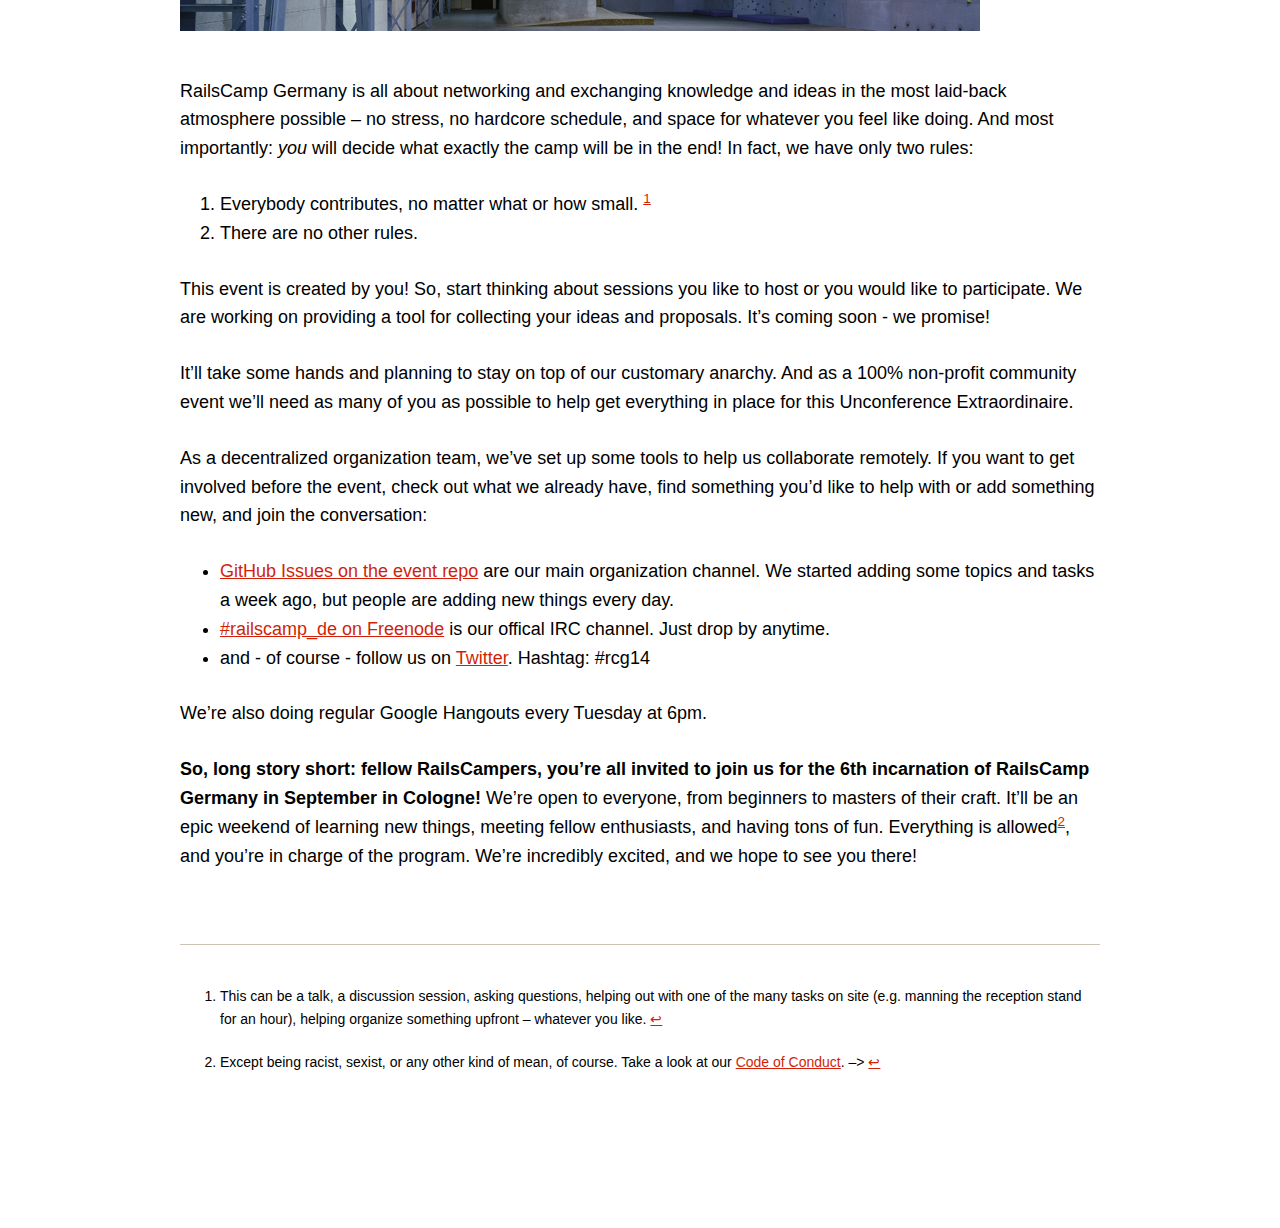
<file: news/2014/05/30/join-us-for-another-epic-railscamp-germany.html>
<!DOCTYPE html>
<html>
  <head>
    <meta charset="utf-8">
    <meta http-equiv="X-UA-Compatible" content="IE=edge,chrome=1">
    <title>RailsCamp Germany is back, and you're all invited!</title>
    <meta name="viewport" content="width=device-width, initial-scale=1.0" />
    <link rel="stylesheet" type="text/css" href="/assets/app-ba130a4f531c83c0b638c87364a6ecbd.css">

    <link rel="stylesheet" href="http://cdn.leafletjs.com/leaflet-0.5/leaflet.css" />
     <!--[if lte IE 8]>
         <link rel="stylesheet" href="http://cdn.leafletjs.com/leaflet-0.5/leaflet.ie.css" />
     <![endif]-->

    <link rel="shortcut icon" href="/assets/favicon-b6ed188bc984e58a2a44f969e8c0895f.ico" type="image/x-icon" />
<link rel="apple-touch-icon" href="/assets/apple-touch-icon-aed322e47dfe718a745416d028e49808.png" />
<link rel="apple-touch-icon" sizes="57x57" href="/assets/apple-touch-icon-57x57-aed322e47dfe718a745416d028e49808.png" />
<link rel="apple-touch-icon" sizes="72x72" href="/assets/apple-touch-icon-72x72-3bece4a6f75652f17a83cd6141ed9bf1.png" />
<link rel="apple-touch-icon" sizes="114x114" href="/assets/apple-touch-icon-114x114-50da87fe532cfe2121b4d78f636396a5.png" />
<link rel="apple-touch-icon" sizes="144x144" href="/assets/apple-touch-icon-144x144-d45921535675bea97e03141c5989da36.png" />

    <link rel="alternate" type="application/atom+xml" title="Railscamp Germany 2014 Updates" href="/blog/feed.xml" />
  </head>
  <body>
    <header>
      <div class="content pure-g-r">
        <div id="logo" class="pure-u-1-5">
          <a href="/"><img class="flame" src="/assets/railscamp_icon_48x48-4b2273fd0cd8388d3fdd169ac7032637.png" /></a>
        </div>
        <div class="menu-wrapper pure-u-4-5">
          <nav id ="menu" class="pure-menu pure-menu-open pure-menu-horizontal">
            <ul>
              <li>
                <a href="/venue">Venue</a>
              </li>
              <li>
                <a href="/contribute">Contribute</a>
              </li>
              <li>
                <a href="/coc">Code of Conduct</a>
              </li>
              <!-- <li>
                <a href="/schedule">Schedule</a>
              </li> -->
              <li>
                <a href="/tickets">Tickets</a>
              </li>
              <li>
                <a href="/sponsors">Sponsors</a>
              </li>
              <li>
                <a href="/blog">Blog</a>
              </li>
            </ul>
          </nav>
        </div>
      </div>
    </header>

    <div class="hero blog pure-g-r">
  <div class="pure-u-1">
    <p><img class="flame" src="/img/flame_500.png" /></p>
    <h1>RailsCamp Germany 2014</h1>
    <p><span class="subheading">Abenteuerhallen Kalk, Cologne</span></p>
  </div>
</div>

<div id="content" class="post">
  <div class="pure-g-r">
    <div class="pure-u-1">
      <h2 class="title">RailsCamp Germany is back, and you're all invited!</h2>
      <p class="meta">30 May 2014</p>
      <p><strong>RailsCamp Germany 2014 is coming!</strong></p>

<p>Join up to 200 fellow Rails developers in Cologne for the 6th edition of RailsCamp Germany!</p>

<p>The crowd-organised unconference will take place Sept. 26/27/28. Meet old and new friends, learn, teach, exchange ideas and experiences, and have tons of fun. The Rails Girls will also be present at the event, so it will be a great fit for people that are new to Rails, as well.</p>

<p>The venue will be Abenteuerhallen Kalk. It’s the same awesome indoor climbing/skating place like last year, providing space for lots of techie (talks, workshops) and non-techie (climbing, skating, soccer, basketball) activities. You can even set up tent in the the neighboring skate hall, so you don’t have to leave during the whole weekend.</p>

<p><img src="/img/venue_main-hall_1.png" alt="Venue, Main Hall" /> <img src="/img/venue_main-hall_2.png" alt="Venue, Main Hall" /></p>

<p>RailsCamp Germany is all about networking and exchanging knowledge and ideas in the most laid-back atmosphere possible – no stress, no hardcore schedule, and space for whatever you feel like doing. And most importantly: <em>you</em> will decide what exactly the camp will be in the end! In fact, we have only two rules:</p>

<ol>
<li>Everybody contributes, no matter what or how small. <sup id="fnref:1"><a href="#fn:1" rel="footnote">1</a></sup></li>

<li>There are no other rules.</li>
</ol>

<p>This event is created by you! So, start thinking about sessions you like to host or you would like to participate. We are working on providing a tool for collecting your ideas and proposals. It’s coming soon - we promise!</p>

<p>It’ll take some hands and planning to stay on top of our customary anarchy. And as a 100% non-profit community event we’ll need as many of you as possible to help get everything in place for this Unconference Extraordinaire.</p>

<p>As a decentralized organization team, we’ve set up some tools to help us collaborate remotely. If you want to get involved before the event, check out what we already have, find something you’d like to help with or add something new, and join the conversation:</p>

<ul>
<li><a href="https://github.com/railscamp/railscamp-germany-2014/issues?state=open">GitHub Issues on the event repo</a> are our main organization channel. We started adding some topics and tasks a week ago, but people are adding new things every day.</li>

<li><a href="irc://irc.freenode.net:7000/railcamp_de">#railscamp_de on Freenode</a> is our offical IRC channel. Just drop by anytime.</li>

<li>and - of course - follow us on <a href="https://twitter.com/railscamp_de">Twitter</a>. Hashtag: #rcg14</li>
</ul>

<p>We’re also doing regular Google Hangouts every Tuesday at 6pm. <!-- The URL is always shared on both IRC and Twitter. --></p>

<p><strong>So, long story short: fellow RailsCampers, you’re all invited to join us for the 6th incarnation of RailsCamp Germany in September in Cologne!</strong> We’re open to everyone, from beginners to masters of their craft. It’ll be an epic weekend of learning new things, meeting fellow enthusiasts, and having tons of fun. Everything is allowed<sup id="fnref:2"><a href="#fn:2" rel="footnote">2</a></sup>, and you’re in charge of the program. We’re incredibly excited, and we hope to see you there!</p>
<!-- TEXT FROM 2013:
For session planning before and during the event, we will have a nice little
Rails app, developed by the fine folks of [eurucamp](http://2013.eurucamp.org/).
You'll be able to add whatever you want to start – talks, discussions,
activities, workshops, etc. – and people can then register their interest, so we
can decide on the room/location details on site, depending on how much space is
required.

In light of the increased costs, and that we cannot afford too much uncertainty
on no-shows, this year we will have entry fees like last year. We'll
have three types of tickets – students, normal, and supporters – with the normal one
costing around 25 EUR. That's still a killer deal for a 2.5-day developer
paradise, and that's mostly due to our awesome...

Sponsors! We haven't compiled the various packages yet, but if you're running or
working at a company which could chip in a few bucks (or many), please get in
touch! We'll have sponsoring opportunities starting at a few hundred Euro, so
there'll be something for every budget. And if you're on the lookout for new
developers to hire, we have some nice extras planned for you.





If you're interested, then mark your calendar, follow us <a
href="https://twitter.com/railscamp_de">on Twitter</a>, and track the event <a
href="http://lanyrd.com/2013/rcg13/">on Lanyrd</a>.

Oh, and one more thing: In order to keep the books clean and pool more resources within
the German Ruby community, we're glad to announce that the [Ruby Berlin
e.V.](http://rubyberlin.org) will be the official host of this year's camp!
They're an amazing bunch of committed volunteers[^foot-3], and we're very happy
to have them on board. --><!-- [^foot-3]: Seriously, [check this out](https://twitter.com/railscamp_de/status/339386679498530817) for example. --><div class="footnotes"><hr /><ol><li id="fn:1">
<p>This can be a talk, a discussion session, asking questions, helping out with one of the many tasks on site (e.g. manning the reception stand for an hour), helping organize something upfront – whatever you like. <a href="#fnref:1" rev="footnote">↩</a></p>
</li><li id="fn:2">
<p>Except being racist, sexist, or any other kind of mean, of course. Take a look at our <a href="http://2014.railscamp.de/coc/">Code of Conduct</a>. –&gt; <a href="#fnref:2" rev="footnote">↩</a></p>
</li></ol></div>
    </div>
  </div>
</div>


    <script type="text/javascript" src="/assets/vendor/responsive-nav-b3012f97cb92f4c4c399aa2f1273b473.js"></script>

    <script>
    var navigation = responsiveNav("#menu", { // Selector: The ID of the wrapper
        animate: true, // Boolean: Use CSS3 transitions, true or false
        transition: 400, // Integer: Speed of the transition, in milliseconds
        label: "", // String: Label for the navigation toggle
        insert: "after", // String: Insert the toggle before or after the navigation
        customToggle: "", // Selector: Specify the ID of a custom toggle
        openPos: "relative", // String: Position of the opened nav, relative or static
        jsClass: "js", // String: 'JS enabled' class which is added to <html> el
        init: function(){}, // Function: Init callback
        open: function(){}, // Function: Open callback
        close: function(){} // Function: Close callback
    });
    </script>

  </body>
</html>
</file>
<file: assets/app-ba130a4f531c83c0b638c87364a6ecbd.css>
/*
Pure v0.1.0
Copyright 2013 Yahoo! Inc. All rights reserved.
Licensed under the BSD License.
https://github.com/yui/pure/blob/master/LICENSE.md
*/
/*
normalize.css v1.1.2 | MIT License | git.io/normalize
Copyright (c) Nicolas Gallagher and Jonathan Neal
*/
/* normalize.css v1.1.2 | MIT License | git.io/normalize */
article, aside, details, figcaption, figure, footer, header, hgroup, main, nav, section, summary {
  display: block; }

audio, canvas, video {
  display: inline-block;
  *display: inline;
  *zoom: 1; }

audio:not([controls]) {
  display: none;
  height: 0; }

[hidden] {
  display: none; }

html {
  font-size: 100%;
  -ms-text-size-adjust: 100%;
  -webkit-text-size-adjust: 100%; }

html, button, input, select, textarea {
  font-family: sans-serif; }

body {
  margin: 0; }

a:focus {
  outline: thin dotted; }

a:active, a:hover {
  outline: 0; }

h1 {
  font-size: 2em;
  margin: .67em 0; }

h2 {
  font-size: 1.5em;
  margin: .83em 0; }

h3 {
  font-size: 1.17em;
  margin: 1em 0; }

h4 {
  font-size: 1em;
  margin: 1.33em 0; }

h5 {
  font-size: .83em;
  margin: 1.67em 0; }

h6 {
  font-size: .67em;
  margin: 2.33em 0; }

abbr[title] {
  border-bottom: 1px dotted; }

b, strong {
  font-weight: 700; }

blockquote {
  margin: 1em 40px; }

dfn {
  font-style: italic; }

hr {
  -moz-box-sizing: content-box;
  box-sizing: content-box;
  height: 0; }

mark {
  background: #ff0;
  color: #000; }

p, pre {
  margin: 1em 0; }

code, kbd, pre, samp {
  font-family: monospace,serif;
  _font-family: 'courier new',monospace;
  font-size: 1em; }

pre {
  white-space: pre;
  white-space: pre-wrap;
  word-wrap: break-word; }

q {
  quotes: none; }

q:before, q:after {
  content: '';
  content: none; }

small {
  font-size: 80%; }

sub, sup {
  font-size: 75%;
  line-height: 0;
  position: relative;
  vertical-align: baseline; }

sup {
  top: -.5em; }

sub {
  bottom: -.25em; }

dl, menu, ol, ul {
  margin: 1em 0; }

dd {
  margin: 0 0 0 40px; }

menu, ol, ul {
  padding: 0 0 0 40px; }

nav ul, nav ol {
  list-style: none;
  list-style-image: none; }

img {
  border: 0;
  -ms-interpolation-mode: bicubic; }

svg:not(:root) {
  overflow: hidden; }

figure {
  margin: 0; }

form {
  margin: 0; }

fieldset {
  border: 1px solid silver;
  margin: 0 2px;
  padding: .35em .625em .75em; }

legend {
  border: 0;
  padding: 0;
  white-space: normal;
  *margin-left: -7px; }

button, input, select, textarea {
  font-size: 100%;
  margin: 0;
  vertical-align: baseline;
  *vertical-align: middle; }

button, input {
  line-height: normal; }

button, select {
  text-transform: none; }

button, html input[type=button], input[type=reset], input[type=submit] {
  -webkit-appearance: button;
  cursor: pointer;
  *overflow: visible; }

button[disabled], html input[disabled] {
  cursor: default; }

input[type=checkbox], input[type=radio] {
  box-sizing: border-box;
  padding: 0;
  *height: 13px;
  *width: 13px; }

input[type=search] {
  -webkit-appearance: textfield;
  -moz-box-sizing: content-box;
  -webkit-box-sizing: content-box;
  box-sizing: content-box; }

input[type=search]::-webkit-search-cancel-button, input[type=search]::-webkit-search-decoration {
  -webkit-appearance: none; }

button::-moz-focus-inner, input::-moz-focus-inner {
  border: 0;
  padding: 0; }

textarea {
  overflow: auto;
  vertical-align: top; }

table {
  border-collapse: collapse;
  border-spacing: 0; }

.pure-button {
  display: inline-block;
  *display: inline;
  zoom: 1;
  line-height: normal;
  white-space: nowrap;
  vertical-align: baseline;
  text-align: center;
  cursor: pointer;
  -webkit-user-drag: none;
  -webkit-user-select: none;
  -moz-user-select: none;
  user-select: none; }

.pure-button::-moz-focus-inner {
  padding: 0;
  border: 0; }

a:focus {
  outline: 0; }

.pure-button {
  font-size: 100%;
  *font-size: 90%;
  *overflow: visible;
  padding: .5em 1.5em;
  color: #444;
  color: rgba(0, 0, 0, 0.8);
  *color: #444;
  border: 1px solid #999;
  border: 0 rgba(0, 0, 0, 0);
  background-color: #E6E6E6;
  text-decoration: none;
  -webkit-border-radius: 2px;
  -moz-border-radius: 2px;
  border-radius: 2px;
  -webkit-font-smoothing: antialiased;
  -webkit-transition: .1s linear -webkit-box-shadow;
  -moz-transition: .1s linear -moz-box-shadow;
  -ms-transition: .1s linear box-shadow;
  -o-transition: .1s linear box-shadow;
  transition: .1s linear box-shadow; }

.pure-button-hover, .pure-button:hover {
  filter: progid:DXImageTransform.Microsoft.gradient(startColorstr='#00000000', endColorstr='#00000000', GradientType=0);
  background-image: -webkit-gradient(linear, 0 0, 0 100%, from(transparent), color-stop(40%, rgba(0, 0, 0, 0.05)), to(rgba(0, 0, 0, 0.05)));
  background-image: -webkit-linear-gradient(transparent, rgba(0, 0, 0, 0.05) 40%, rgba(0, 0, 0, 0.15));
  background-image: -moz-linear-gradient(top, rgba(0, 0, 0, 0.05) 0, rgba(0, 0, 0, 0.05));
  background-image: -ms-linear-gradient(transparent, rgba(0, 0, 0, 0.05) 40%, rgba(0, 0, 0, 0.15));
  background-image: -o-linear-gradient(transparent, rgba(0, 0, 0, 0.05) 40%, rgba(0, 0, 0, 0.05));
  background-image: linear-gradient(transparent, rgba(0, 0, 0, 0.05) 40%, rgba(0, 0, 0, 0.05)); }

.pure-button-active, .pure-button:active {
  -webkit-box-shadow: 0 0 0 1px rgba(0, 0, 0, 0.15) inset, 0 0 6px rgba(0, 0, 0, 0.2) inset;
  -moz-box-shadow: 0 0 0 1px rgba(0, 0, 0, 0.15) inset, 0 0 6px rgba(0, 0, 0, 0.2) inset;
  box-shadow: 0 0 0 1px rgba(0, 0, 0, 0.15) inset, 0 0 6px rgba(0, 0, 0, 0.2) inset; }

.pure-button[disabled], .pure-button-disabled, .pure-button-disabled:hover, .pure-button-disabled:active {
  border: 0;
  background-image: none;
  filter: progid:DXImageTransform.Microsoft.gradient(enabled=false);
  filter: alpha(opacity=40);
  -khtml-opacity: .4;
  -moz-opacity: .4;
  opacity: .4;
  cursor: not-allowed;
  box-shadow: none; }

.pure-button-hidden {
  display: none; }

.pure-button::-moz-focus-inner {
  padding: 0;
  border: 0; }

.pure-button-primary, .pure-button-selected, a.pure-button-primary, a.pure-button-selected {
  background-color: #0078e7;
  color: #fff; }

.pure-button:-moz-focusring {
  outline-color: rgba(0, 0, 0, 0.85); }

.pure-form {
  margin: 0; }

.pure-form fieldset {
  border: 1px solid silver;
  margin: 0 2px;
  padding: .35em .625em .75em; }

.pure-form legend {
  border: 0;
  padding: 0;
  white-space: normal;
  *margin-left: -7px; }

.pure-form button, .pure-form input, .pure-form select, .pure-form textarea {
  font-size: 100%;
  margin: 0;
  vertical-align: baseline;
  *vertical-align: middle; }

.pure-form button, .pure-form input {
  line-height: normal; }

.pure-form button, .pure-form input[type=button], .pure-form input[type=reset], .pure-form input[type=submit] {
  -webkit-appearance: button;
  cursor: pointer;
  *overflow: visible; }

.pure-form button[disabled], .pure-form input[disabled] {
  cursor: default; }

.pure-form input[type=checkbox], .pure-form input[type=radio] {
  box-sizing: border-box;
  padding: 0;
  *height: 13px;
  *width: 13px; }

.pure-form input[type=search] {
  -webkit-appearance: textfield;
  -moz-box-sizing: content-box;
  -webkit-box-sizing: content-box;
  box-sizing: content-box; }

.pure-form input[type=search]::-webkit-search-cancel-button, .pure-form input[type=search]::-webkit-search-decoration {
  -webkit-appearance: none; }

.pure-form button::-moz-focus-inner, .pure-form input::-moz-focus-inner {
  border: 0;
  padding: 0; }

.pure-form textarea {
  overflow: auto;
  vertical-align: top; }

.pure-form input, .pure-form select {
  padding: .5em .6em;
  display: inline-block;
  border: 1px solid #ccc;
  font-size: .8em;
  box-shadow: inset 0 1px 3px #ddd;
  border-radius: 4px;
  -webkit-transition: .3s linear border;
  -moz-transition: .3s linear border;
  -ms-transition: .3s linear border;
  -o-transition: .3s linear border;
  transition: .3s linear border;
  -moz-box-sizing: border-box;
  -webkit-box-sizing: border-box;
  box-sizing: border-box;
  -webkit-font-smoothing: antialiased; }

.pure-form input:focus, .pure-form select:focus {
  outline: 0;
  outline: thin dotted \9;
  border-color: #129FEA; }

.pure-form .pure-checkbox, .pure-form .pure-radio {
  margin: .5em 0;
  display: block; }

.pure-form input[disabled], .pure-form select[disabled], .pure-form textarea[disabled], .pure-form input[readonly], .pure-form select[readonly], .pure-form textarea[readonly] {
  cursor: not-allowed;
  background-color: #eaeded;
  color: #cad2d3;
  border-color: transparent; }

.pure-form input:focus:invalid, .pure-form textarea:focus:invalid, .pure-form select:focus:invalid {
  color: #b94a48;
  border: 1px solid #ee5f5b; }

.pure-form input:focus:invalid:focus, .pure-form textarea:focus:invalid:focus, .pure-form select:focus:invalid:focus {
  border-color: #e9322d; }

.pure-form select {
  border: 1px solid #ccc;
  background-color: #fff; }

.pure-form select[multiple] {
  height: auto; }

.pure-form label {
  margin: .5em 0 .2em;
  color: #999;
  font-size: 90%; }

.pure-form fieldset {
  margin: 0;
  padding: .35em 0 .75em;
  border: 0; }

.pure-form legend {
  display: block;
  width: 100%;
  padding: .3em 0;
  margin-bottom: .3em;
  font-size: 125%;
  color: #333;
  border-bottom: 1px solid #e5e5e5; }

.pure-form.pure-form-stacked input[type=text], .pure-form.pure-form-stacked select, .pure-form.pure-form-stacked label {
  display: block; }

.pure-form-aligned input, .pure-form-aligned textarea, .pure-form-aligned select, .pure-form-aligned .pure-help-inline {
  display: inline-block;
  *display: inline;
  *zoom: 1;
  vertical-align: middle; }

.pure-form-aligned .pure-control-group {
  margin-bottom: .5em; }

.pure-form-aligned .pure-control-group label {
  text-align: right;
  display: inline-block;
  vertical-align: middle;
  width: 10em;
  margin: 0 1em 0 0; }

.pure-form-aligned .pure-controls {
  margin: 1.5em 0 0 10em; }

.pure-form .pure-input-rounded {
  border-radius: 20px;
  padding-left: 1em; }

.pure-form .pure-group fieldset {
  margin-bottom: 10px; }

.pure-form .pure-group input {
  display: block;
  padding: 10px;
  margin: 0;
  border-radius: 0;
  position: relative;
  top: -1px; }

.pure-form .pure-group input:focus {
  z-index: 2; }

.pure-form .pure-group input:first-child {
  top: 1px;
  border-radius: 4px 4px 0 0; }

.pure-form .pure-group input:last-child {
  top: -2px;
  border-radius: 0 0 4px 4px; }

.pure-form .pure-group button {
  margin: .35em 0; }

.pure-form .pure-input-1 {
  width: 100%; }

.pure-form .pure-input-2-3 {
  width: 66%; }

.pure-form .pure-input-1-2 {
  width: 50%; }

.pure-form .pure-input-1-3 {
  width: 33%; }

.pure-form .pure-input-1-4 {
  width: 25%; }

.pure-form .pure-help-inline {
  display: inline-block;
  padding-left: .3em;
  color: #666;
  vertical-align: middle;
  font-size: 90%; }

@media only screen and (max-width: 480px) {
  .pure-form button[type=submit] {
    margin: .7em 0 0; }

  .pure-form input[type=text], .pure-form button, .pure-form label {
    margin-bottom: .3em;
    display: block; }

  .pure-group input[type=text] {
    margin-bottom: 0; }

  .pure-form-aligned .pure-control-group label {
    margin-bottom: .3em;
    text-align: left;
    display: block;
    width: 100%; }

  .pure-form-aligned .pure-controls {
    margin: 1.5em 0 0; }

  .pure-form .pure-help-inline {
    display: block;
    font-size: 80%;
    padding: .2em 0 .8em; } }
.pure-g {
  letter-spacing: -.31em;
  *letter-spacing: normal;
  *word-spacing: -.43em;
  text-rendering: optimizespeed; }

.opera-only :-o-prefocus, .pure-g {
  word-spacing: -.43em; }

.pure-u {
  display: inline-block;
  zoom: 1;
  *display: inline;
  letter-spacing: normal;
  word-spacing: normal;
  vertical-align: top;
  text-rendering: auto; }

.pure-u-1, .pure-u-1-2, .pure-u-1-3, .pure-u-2-3, .pure-u-1-4, .pure-u-3-4, .pure-u-1-5, .pure-u-2-5, .pure-u-3-5, .pure-u-4-5, .pure-u-1-6, .pure-u-5-6, .pure-u-1-8, .pure-u-3-8, .pure-u-5-8, .pure-u-7-8, .pure-u-1-12, .pure-u-5-12, .pure-u-7-12, .pure-u-11-12, .pure-u-1-24, .pure-u-5-24, .pure-u-7-24, .pure-u-11-24, .pure-u-13-24, .pure-u-17-24, .pure-u-19-24, .pure-u-23-24 {
  display: inline-block;
  zoom: 1;
  *display: inline;
  letter-spacing: normal;
  word-spacing: normal;
  vertical-align: top;
  text-rendering: auto; }

.pure-u-1 {
  display: block; }

.pure-u-1-2 {
  width: 50%; }

.pure-u-1-3 {
  width: 33.33333%; }

.pure-u-2-3 {
  width: 66.66666%; }

.pure-u-1-4 {
  width: 25%; }

.pure-u-3-4 {
  width: 75%; }

.pure-u-1-5 {
  width: 20%; }

.pure-u-2-5 {
  width: 40%; }

.pure-u-3-5 {
  width: 60%; }

.pure-u-4-5 {
  width: 80%; }

.pure-u-1-6 {
  width: 16.656%; }

.pure-u-5-6 {
  width: 83.33%; }

.pure-u-1-8 {
  width: 12.5%; }

.pure-u-3-8 {
  width: 37.5%; }

.pure-u-5-8 {
  width: 62.5%; }

.pure-u-7-8 {
  width: 87.5%; }

.pure-u-1-12 {
  width: 8.3333%; }

.pure-u-5-12 {
  width: 41.6666%; }

.pure-u-7-12 {
  width: 58.3333%; }

.pure-u-11-12 {
  width: 91.6666%; }

.pure-u-1-24 {
  width: 4.1666%; }

.pure-u-5-24 {
  width: 20.8333%; }

.pure-u-7-24 {
  width: 29.1666%; }

.pure-u-11-24 {
  width: 45.8333%; }

.pure-u-13-24 {
  width: 54.1666%; }

.pure-u-17-24 {
  width: 70.8333%; }

.pure-u-19-24 {
  width: 79.1666%; }

.pure-u-23-24 {
  width: 95.8333%; }

.pure-g-r {
  letter-spacing: -.31em;
  *letter-spacing: normal;
  *word-spacing: -.43em; }

.opera-only :-o-prefocus, .pure-g-r {
  word-spacing: -.43em; }

.pure-g-r img {
  max-width: 100%; }

@media (min-width: 980px) {
  .pure-visible-phone {
    display: none; }

  .pure-visible-tablet {
    display: none; }

  .pure-hidden-desktop {
    display: none; } }
@media (max-width: 480px) {
  .pure-g-r > [class^="pure-u"] {
    width: 100%; } }
@media (max-width: 767px) {
  .pure-g-r > [class^="pure-u"] {
    width: 100%; }

  .pure-hidden-phone {
    display: none; }

  .pure-visible-desktop {
    display: none; } }
@media (min-width: 768px) and (max-width: 979px) {
  .pure-hidden-tablet {
    display: none; }

  .pure-visible-desktop {
    display: none; } }
.pure-menu ul {
  position: absolute;
  visibility: hidden; }

.pure-menu.pure-menu-open {
  visibility: visible;
  z-index: 2;
  width: 100%; }

.pure-menu ul {
  left: -10000px;
  list-style: none;
  margin: 0;
  padding: 0;
  top: -10000px;
  z-index: 1; }

.pure-menu > ul {
  position: relative; }

.pure-menu-open > ul {
  left: 0;
  top: 0;
  visibility: visible; }

.pure-menu li {
  position: relative; }

.pure-menu a, .pure-menu .pure-menu-heading {
  display: block;
  color: inherit;
  line-height: 1.5em;
  padding: 5px 20px;
  text-decoration: none;
  white-space: nowrap; }

.pure-menu.pure-menu-horizontal > .pure-menu-heading {
  display: inline-block;
  margin: 0;
  zoom: 1;
  *display: inline;
  vertical-align: middle; }

.pure-menu.pure-menu-horizontal > ul {
  display: inline-block;
  zoom: 1;
  *display: inline;
  vertical-align: middle; }

.pure-menu li a {
  padding: 5px 20px; }

.pure-menu-can-have-children > .pure-menu-label:after {
  content: '\25B8';
  float: right;
  font-family: 'Lucida Grande','Lucida Sans Unicode','DejaVu Sans',sans-serif;
  margin-right: -20px;
  margin-top: -1px; }

.pure-menu-can-have-children > .pure-menu-label {
  padding-right: 30px; }

.pure-menu-separator {
  background-color: #dfdfdf;
  display: block;
  height: 1px;
  font-size: 0;
  margin: 7px 2px;
  overflow: hidden; }

.pure-menu-hidden {
  display: none; }

.pure-menu-fixed {
  position: fixed;
  top: 0;
  left: 0;
  width: 100%; }

.pure-menu-horizontal li {
  display: inline-block;
  zoom: 1;
  *display: inline;
  vertical-align: middle; }

.pure-menu-horizontal li li {
  display: block; }

.pure-menu-horizontal > .pure-menu-children > .pure-menu-can-have-children > .pure-menu-label:after {
  content: "\25BE"; }

.pure-menu-horizontal > .pure-menu-children > .pure-menu-can-have-children > .pure-menu-label {
  padding-right: 30px; }

.pure-menu.pure-menu-open, .pure-menu.pure-menu-horizontal li .pure-menu-children {
  background: #fff;
  border: 1px solid #b7b7b7; }

.pure-menu.pure-menu-horizontal, .pure-menu.pure-menu-horizontal .pure-menu-heading {
  border: 0; }

.pure-menu a {
  border: 1px solid transparent;
  border-left: 0;
  border-right: 0; }

.pure-menu a, .pure-menu .pure-menu-can-have-children > li:after {
  color: #777; }

.pure-menu .pure-menu-can-have-children > li:hover:after {
  color: #fff; }

.pure-menu li a:hover {
  background: #eee; }

.pure-menu li.pure-menu-disabled a:hover {
  background: #fff;
  color: #bfbfbf; }

.pure-menu .pure-menu-disabled > a {
  background-image: none;
  border-color: transparent;
  cursor: default; }

.pure-menu .pure-menu-disabled > a, .pure-menu .pure-menu-can-have-children.pure-menu-disabled > a:after {
  color: #bfbfbf; }

.pure-menu .pure-menu-heading {
  color: #565d64;
  text-transform: uppercase;
  font-size: 90%;
  margin-top: .5em;
  border-bottom-width: 1px;
  border-bottom-style: solid;
  border-bottom-color: #dfdfdf; }

.pure-menu .pure-menu-selected a {
  color: #000; }

.pure-menu.pure-menu-open.pure-menu-fixed {
  border: 0;
  border-bottom: 1px solid #b7b7b7; }

.pure-paginator {
  list-style: none;
  margin: 0;
  padding: 0; }

.pure-paginator li {
  display: inline-block;
  *display: inline;
  *zoom: 1;
  margin: 0 -.35em 0 0; }

.pure-paginator .pure-button {
  border-radius: 0;
  padding: .8em 1.4em;
  vertical-align: top;
  height: 1.1em; }

.pure-paginator .pure-button:focus {
  outline-style: none; }

.pure-paginator .prev, .pure-paginator .next {
  color: #C0C1C3;
  text-shadow: 0 -1px 0 rgba(0, 0, 0, 0.45); }

.pure-paginator .prev {
  border-radius: 2px 0 0 2px; }

.pure-paginator .next {
  border-radius: 0 2px 2px 0; }

@media (max-width: 480px) {
  .pure-menu-horizontal {
    width: 100%; }

  .pure-menu-children li {
    display: block;
    border-bottom: 1px solid block; } }
.pure-table {
  border-collapse: collapse;
  border-spacing: 0;
  empty-cells: show;
  border: 1px solid #cbcbcb; }

.pure-table caption {
  color: #000;
  font: italic 85%/1 arial,sans-serif;
  padding: 1em 0;
  text-align: center; }

.pure-table td, .pure-table th {
  border-left: 1px solid #cbcbcb;
  border-width: 0 0 0 1px;
  font-size: inherit;
  margin: 0;
  overflow: visible;
  padding: 6px 12px; }

.pure-table td:first-child, .pure-table th:first-child {
  border-left-width: 0; }

.pure-table thead {
  background: #e0e0e0;
  color: #000;
  text-align: left;
  vertical-align: bottom;
  white-space: nowrap; }

.pure-table td {
  background-color: transparent; }

.pure-table-odd td {
  background-color: #f2f2f2; }

.pure-table-striped tr:nth-child(2n-1) td {
  background-color: #f2f2f2; }

.pure-table-bordered td {
  border-bottom: 1px solid #cbcbcb; }

.pure-table-bordered tbody > tr:last-child td, .pure-table-horizontal tbody > tr:last-child td {
  border-bottom-width: 0; }

.pure-table-horizontal td, .pure-table-horizontal th {
  border-width: 0 0 1px;
  border-bottom: 1px solid #cbcbcb; }

.pure-table-horizontal tbody > tr:last-child td {
  border-bottom-width: 0; }

* {
  -webkit-box-sizing: border-box;
  -moz-box-sizing: border-box;
  box-sizing: border-box; }

body {
  background-color: white;
  font: 16px "Source Sans Pro", Helvetica, Arial, sans-serif;
  text-align: center;
  padding-top: 42px; }

h1 small, h2 small, h3 small, h4 small, h5 small, h6 small {
  font-weight: normal;
  color: #666666; }

a {
  color: #d21f08; }
  a:hover {
    color: black; }

body > header {
  background: #edeade;
  position: absolute;
  width: 100%;
  top: 0;
  left: 0;
  z-index: 1000000;
  border-bottom: 1px solid #cbc4b2; }
  body > header .content {
    width: 95%;
    max-width: 960px;
    margin: 0 auto;
    text-align: left; }
  body > header #logo a {
    display: inline-block;
    height: 58px;
    padding-top: 5px; }
  body > header #logo img {
    height: 48px; }

@media screen and (min-width: 40em) {
  body > header {
    position: fixed; }
    body > header #logo a {
      display: inline-block;
      height: 42px;
      padding: 5px 20px; }
    body > header #logo img {
      height: 32px; } }
.hero {
  color: white;
  /* text-shadow: #000 1px 1px 2px; */ }
  .hero.frontpage {
    padding: 60px 0;
    background: url("/img/bg_hero_frontpage_1.jpg") 50% center no-repeat;
    background-size: cover; }
  .hero.schedule {
    padding: 60px 0;
    background: url("/img/bg_hero_session-board.jpg") 50% center no-repeat;
    background-size: cover; }
  .hero.tickets {
    padding: 60px 0;
    background: url("/img/bg_hero_offline-twitter.jpg") 50% center no-repeat;
    background-size: cover; }
  .hero.sponsors, .hero.sponsors_serious, .hero.sponsors_small-business, .hero.sponsors_micro {
    padding: 60px 0;
    background: url("/img/bg_hero_main-hall-2.jpg") 50% center no-repeat;
    background-size: cover; }
  .hero.blog {
    padding: 60px 0;
    background: url("/img/bg_hero_tent-indoors.jpg") 50% center no-repeat;
    background-size: cover; }
  .hero h1, .hero .subheading {
    display: inline-block;
    margin: 0;
    padding: 0 18px;
    max-width: 98%;
    background: #d21f08;
    opacity: 0.9;
    font-weight: 300;
    -webkit-backface-visibility: hidden;
    /* text-shadow: #000 1px 1px 3px; */ }
  .hero h1 {
    font-size: 40px;
    -webkit-transform: rotate(-3deg);
    -moz-transform: rotate(-3deg);
    -ms-transform: rotate(-3deg);
    -o-transform: rotate(-3deg);
    transform: rotate(-3deg); }
  .hero .subheading {
    font-size: 18px;
    -webkit-transform: rotate(-1deg);
    -moz-transform: rotate(-1deg);
    -ms-transform: rotate(-1deg);
    -o-transform: rotate(-1deg);
    transform: rotate(-1deg); }
  .hero img.flame {
    width: 200px;
    opacity: 0.9;
    margin-left: -20px; }

#map {
  height: 435px; }

.leaflet-popup {
  font-size: 1.2em;
  color: black; }
  .leaflet-popup span {
    color: #666666; }

.leaflet-popup-close-button {
  padding: 8px 25px 0 0; }

#content {
  width: 95%;
  max-width: 960px;
  margin: 0 auto;
  padding: 40px 20px 100px 20px;
  text-align: left;
  font-size: 18px;
  -webkit-hyphens: auto;
  -moz-hyphens: auto;
  hyphens: auto; }
  #content p, #content li {
    line-height: 1.6em; }
  #content p.intro {
    font-weight: 300;
    font-size: 24px; }
  #content h2 {
    font-size: 30px;
    font-weight: bold; }
  #content h3 {
    font-size: 22px;
    font-weight: bold; }

.post h2.title {
  font-size: 32px;
  font-weight: bold; }
.post .meta {
  color: #666666; }
.post p {
  margin: 1.5em 0; }
.post ul, .post ol {
  margin-left: 0; }
.post pre {
  border: 1px solid #cbc4b2;
  background-color: #edeade;
  padding: 0 .4em; }
.post code {
  border: 1px solid #cbc4b2;
  background-color: #edeade;
  padding: 0 .2em; }
.post pre code {
  border: none; }
.post img {
  max-width: 100%;
  padding: 10px 0; }
.post .footnotes {
  padding: 40px 0;
  font-size: 14px; }
  .post .footnotes p {
    margin-bottom: 0.5em; }
.post .footnotes hr {
  border: none;
  border-top: 1px solid #cbc4b2;
  margin-bottom: 40px; }

.travel-information h4 {
  margin-bottom: 0; }
.travel-information small {
  color: #666666;
  font-weight: 300; }

.vehicle {
  padding-right: 2.5em; }

.ticket-sales {
  width: 100%;
  text-align: left;
  margin: 40px 0; }

@media screen and (max-width: 400px) {
  #content {
    font-size: 14px;
    padding: 10px 10px 50px; }
    #content ul, #content ol {
      padding-left: 20px !important; } }
/* responsive-nav.js v1.0.14 by @viljamis */
/* heavily customized for railscamp site */
.menu-wrapper {
  display: block; }

#menu {
  text-align: left;
  background: transparent; }
  #menu ul {
    margin: 0;
    padding: 0;
    width: 100%;
    display: block;
    list-style: none; }
  #menu li {
    width: 100%;
    display: block;
    margin-bottom: 2px;
    border: 1px solid #cbc4b2; }
    #menu li a {
      padding: 5px 20px;
      color: #666666;
      border: 0; }
      #menu li a:hover {
        background: #cbc4b2;
        color: black; }
  #menu.opened {
    max-height: 9999px;
    margin-bottom: 10px; }

.js #menu {
  clip: rect(0 0 0 0);
  max-height: 0;
  position: absolute;
  display: block;
  overflow: hidden;
  zoom: 1; }

@media screen and (min-width: 40em) {
  .menu-wrapper {
    margin: 0;
    padding: 0;
    display: inline-block; }

  #menu {
    text-align: right; }
    #menu ul {
      margin: 0;
      display: inline-block;
      width: auto; }
    #menu li {
      background: transparent;
      display: inline-block;
      width: auto;
      margin-bottom: 0;
      border: none; }
      #menu li a {
        padding: 10px 20px; }

  .js #menu {
    position: relative; }
  .js #menu.closed {
    max-height: none; }

  #nav-toggle {
    display: none; } }
#nav-toggle {
  -webkit-touch-callout: none;
  -webkit-user-select: none;
  -moz-user-select: none;
  user-select: none;
  width: 48px;
  height: 58px;
  position: absolute;
  bottom: 0;
  right: 0;
  overflow: hidden;
  background: transparent url("/assets/menu-b660b3d3de7881db40fdfebb1bbd7d80.png") no-repeat 47% 48%; }

@media screen and (-webkit-min-device-pixel-ratio: 1.3), screen and (min--moz-device-pixel-ratio: 1.3), screen and (-o-min-device-pixel-ratio: 2 / 1), screen and (min-device-pixel-ratio: 1.3), screen and (min-resolution: 192dpi), screen and (min-resolution: 2dppx) {
  body > header #logo img {
    height: 48px;
    width: 48px; }

  #nav-toggle {
    background-image: url("/assets/menu-2x-30344e49a37bf1d4c753b39ebbd00ce1.png");
    -webkit-background-size: 96px 96px;
    -moz-background-size: 96px 96px;
    -o-background-size: 96px 96px;
    background-size: 96px 96px; } }
.sponsors, .sponsors_serious, .sponsors_small-business, .sponsors_micro {
  padding: 0; }

.sponsors--box {
  background-color: #edeade;
  padding: 1px;
  margin: 0 10px 10px 0;
  display: block;
  color: black;
  text-decoration: none; }
  .sponsors--box:hover {
    background-color: #cbc4b2;
    color: black;
    text-decoration: none; }
  .sponsors--box > h3, .sponsors--box > h4, .sponsors--box > h5 {
    margin-top: 0.5em;
    margin-bottom: 0; }

.sponsors--logo {
  width: 100%;
  background-size: contain;
  background-repeat: no-repeat;
  background-position: center center;
  background-color: white;
  font-size: 0;
  text-indent: -1000000px; }
  .sponsors--logo.as-railslove {
    background-image: url("/assets/sponsors/railslove-d8396781ca4ccece9152aa0640ad293c.png"); }
  .sponsors--logo.as-anynines {
    background-image: url("/assets/sponsors/anynines-e73907d08f09711d2840a602d1f0f34a.png"); }
  .sponsors--logo.as-zweitag {
    background-image: url("/assets/sponsors/zweitag-9a514271437df9a05da20e2ee9fcdc72.png"); }
  .sponsors--logo.as-bitcrowd {
    background-image: url("/assets/sponsors/bitcrowd-4f1a544c070b39561c4ea7bcec5ff42b.png"); }
  .sponsors--logo.as-twt {
    background-image: url("/assets/sponsors/twt-1b3ea61855354d10e9015a62201cecde.png"); }
  .sponsors--logo.as-ninjaconcept {
    background-image: url("/assets/sponsors/ninjaconcept-a7e9fb3fd547ada3b0824c6e77731e17.png"); }
  .sponsors--logo.as-anynines {
    background-image: url("/assets/sponsors/anynines-e73907d08f09711d2840a602d1f0f34a.png"); }
  .sponsors--logo.as-9elements {
    background-image: url("/assets/sponsors/9elements-3e6f0ea2a96cb37100c5f202242554b0.png"); }
  .sponsors--logo.as-5apps {
    background-image: url("/assets/sponsors/5apps-4ec2c12276b1342dce6922ab999098a7.png"); }
  .sponsors--logo.as-adcloud {
    background-image: url("/assets/sponsors/adcloud-4e30e7b177394a56884d2c426ebe99e2.png"); }
  .sponsors--logo.as-geekstammtisch {
    background-image: url("/assets/sponsors/geekstammtisch-532f426e7bdecd628dac4fbd84f717f4.png"); }
  .sponsors--logo.as-planio {
    background-image: url("/assets/sponsors/planio-be8925698f1be3cd9be6038e1e8292a7.png"); }
  .sponsors--logo.as-innoq {
    background-image: url("/assets/sponsors/innoq-9599f57c100f980ceb479bd9f705137c.png"); }
  .sponsors--logo.as-invision {
    background-image: url("/assets/sponsors/invision-1f442bf80cdecb8dc00d1f70f615c093.png"); }
  .sponsors--logo.as-vodafone {
    background-image: url("/assets/sponsors/vodafone-73d491eebf70eeb071abbc2b316efe76.png"); }
  .sponsors--logo.as-salesking {
    background-image: url("/assets/sponsors/salesking-eab80016be8c4ffd8e196e25eb3bcb40.png"); }
  .sponsors--logo.as-putpat {
    background-image: url("/assets/sponsors/putpat-3a153e70d2d303841114682b41f9e3eb.png"); }
  .sponsors--logo.as-rrbone {
    background-image: url("/assets/sponsors/rrbone-f1d3500c3ee0f2c60fdfb2d33c255d4f.png"); }
  .sponsors--logo.as-tividoo {
    background-image: url("/assets/sponsors/tividoo-9802dc6454170dab2dc28a60ea5c2da5.png"); }
  .sponsors--logo.as-fhkoeln {
    background-image: url("/assets/sponsors/fhkoeln-e841f11f09c62fb892cdb01ee2d06380.png"); }

.sponsors--logo.as-text {
  font-size: 18px;
  text-indent: 0px;
  text-align: center;
  padding-top: 20px; }

.sponsors--subline {
  text-align: center;
  font-size: 80%;
  margin: 0 10px 0 0; }

.sponsors_serious .sponsors--logo {
  height: 150px; }

.sponsors_small-business .sponsors--logo {
  height: 130px; }

.sponsors_micro .sponsors--logo {
  height: 100px; }

.become-a-sponsor {
  padding-top: 20px;
  font-size: 15px; }

.image {
  display: block;
  border: none; }
  .image.as-full-width {
    width: 100%; }

.newsletter iframe {
  width: 100%;
  border: none;
  height: 700px; }
</file>
